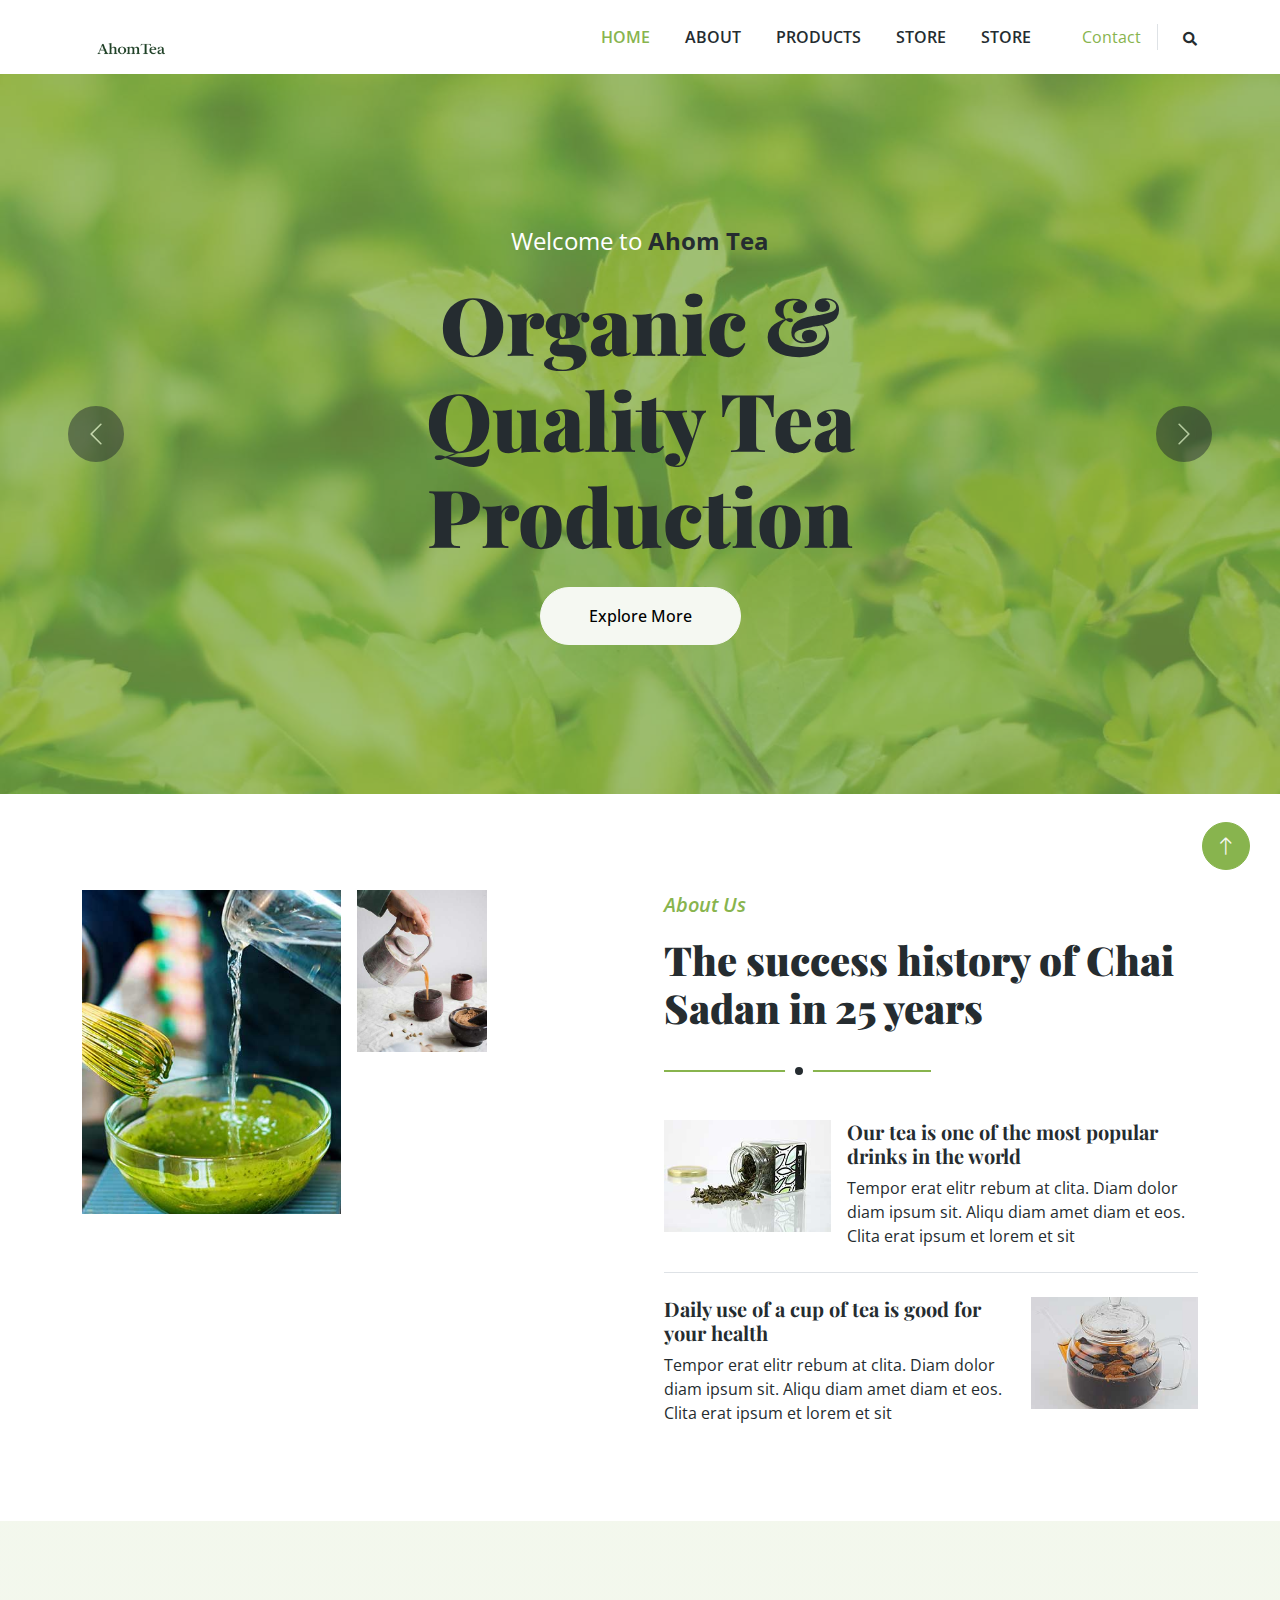
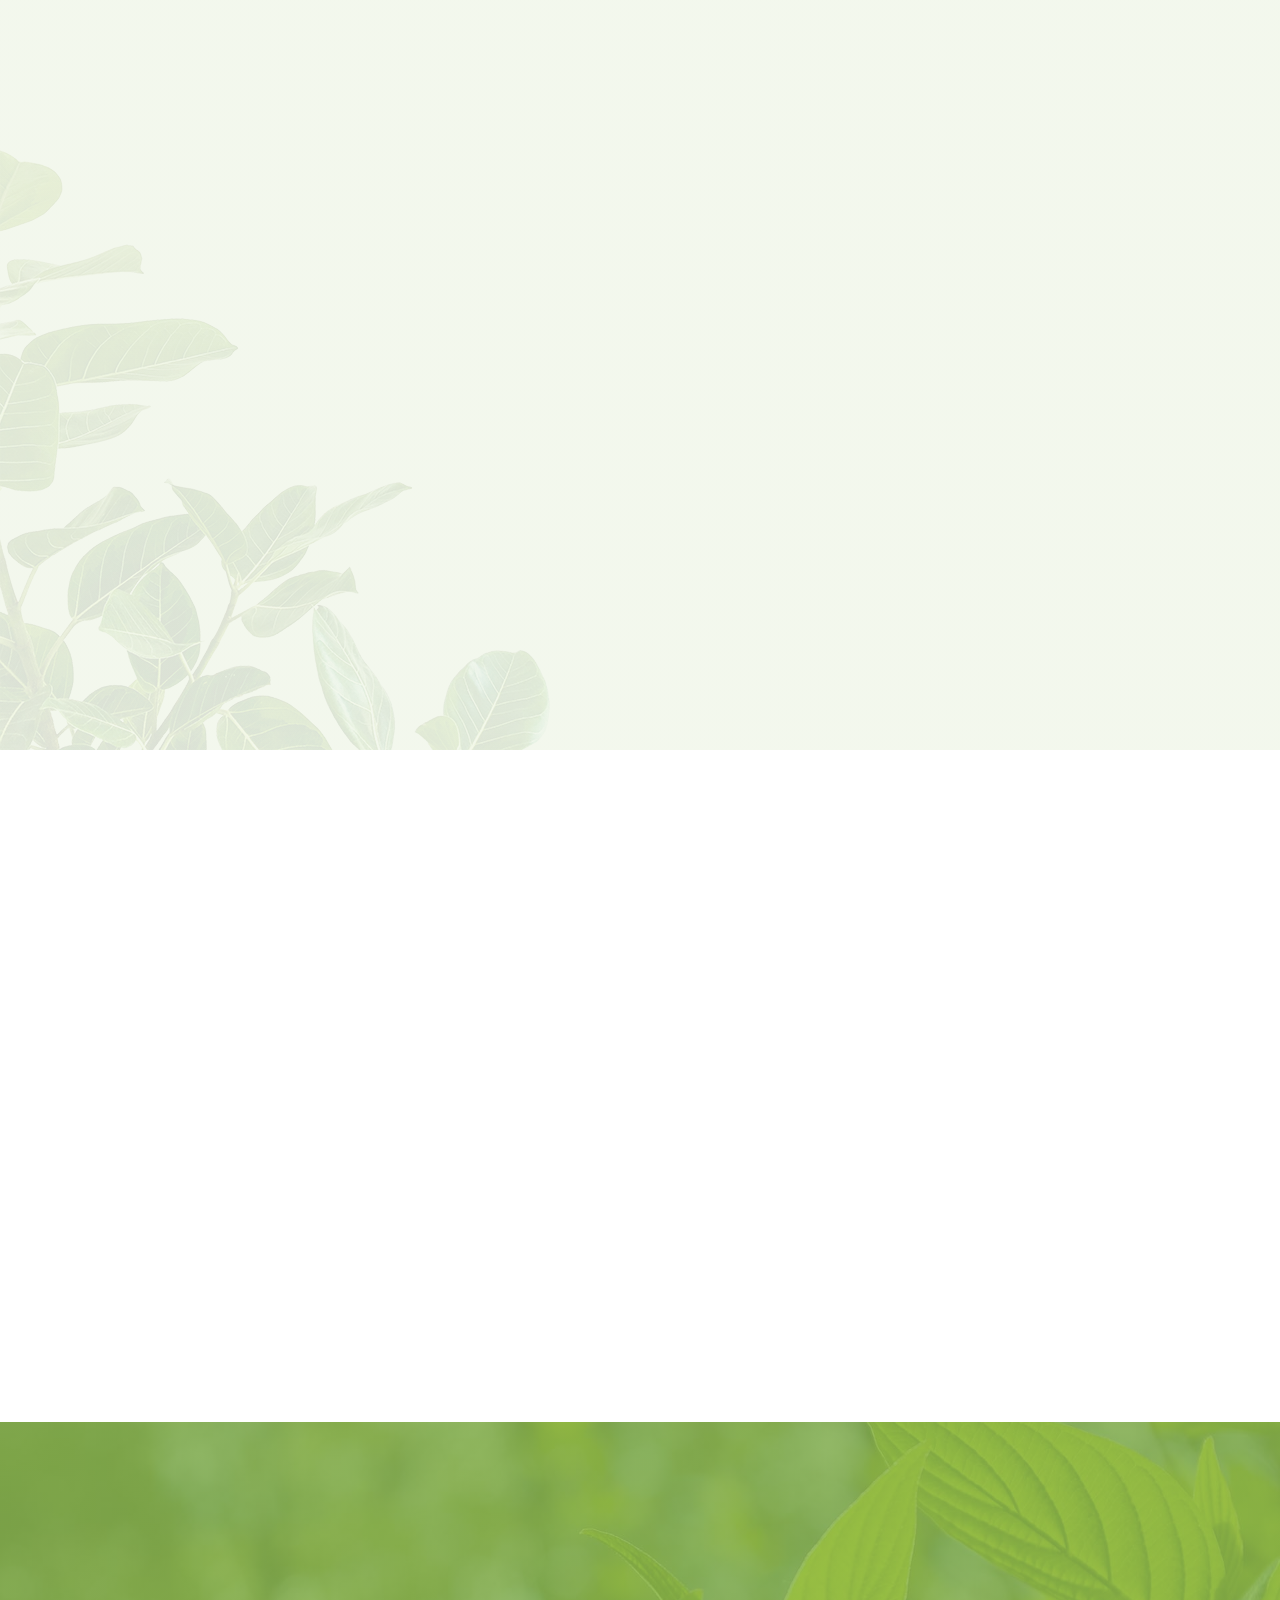
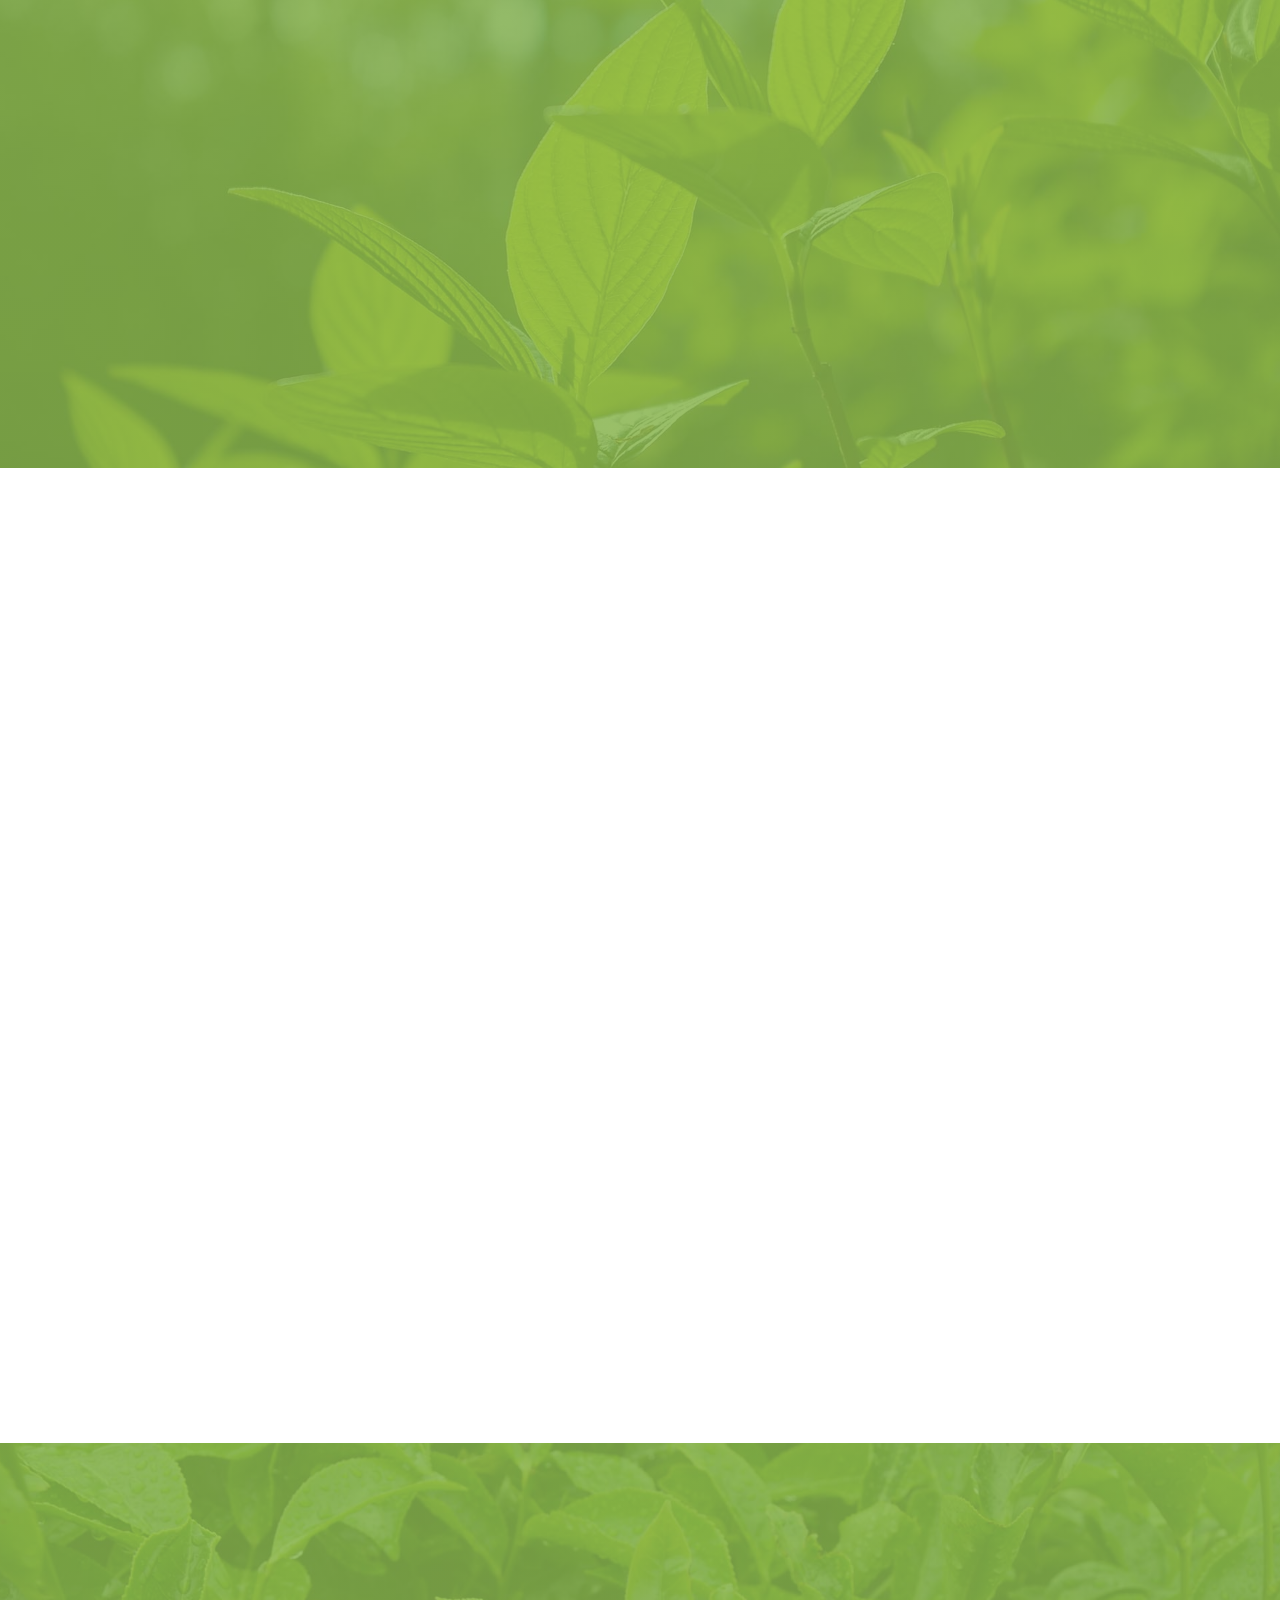
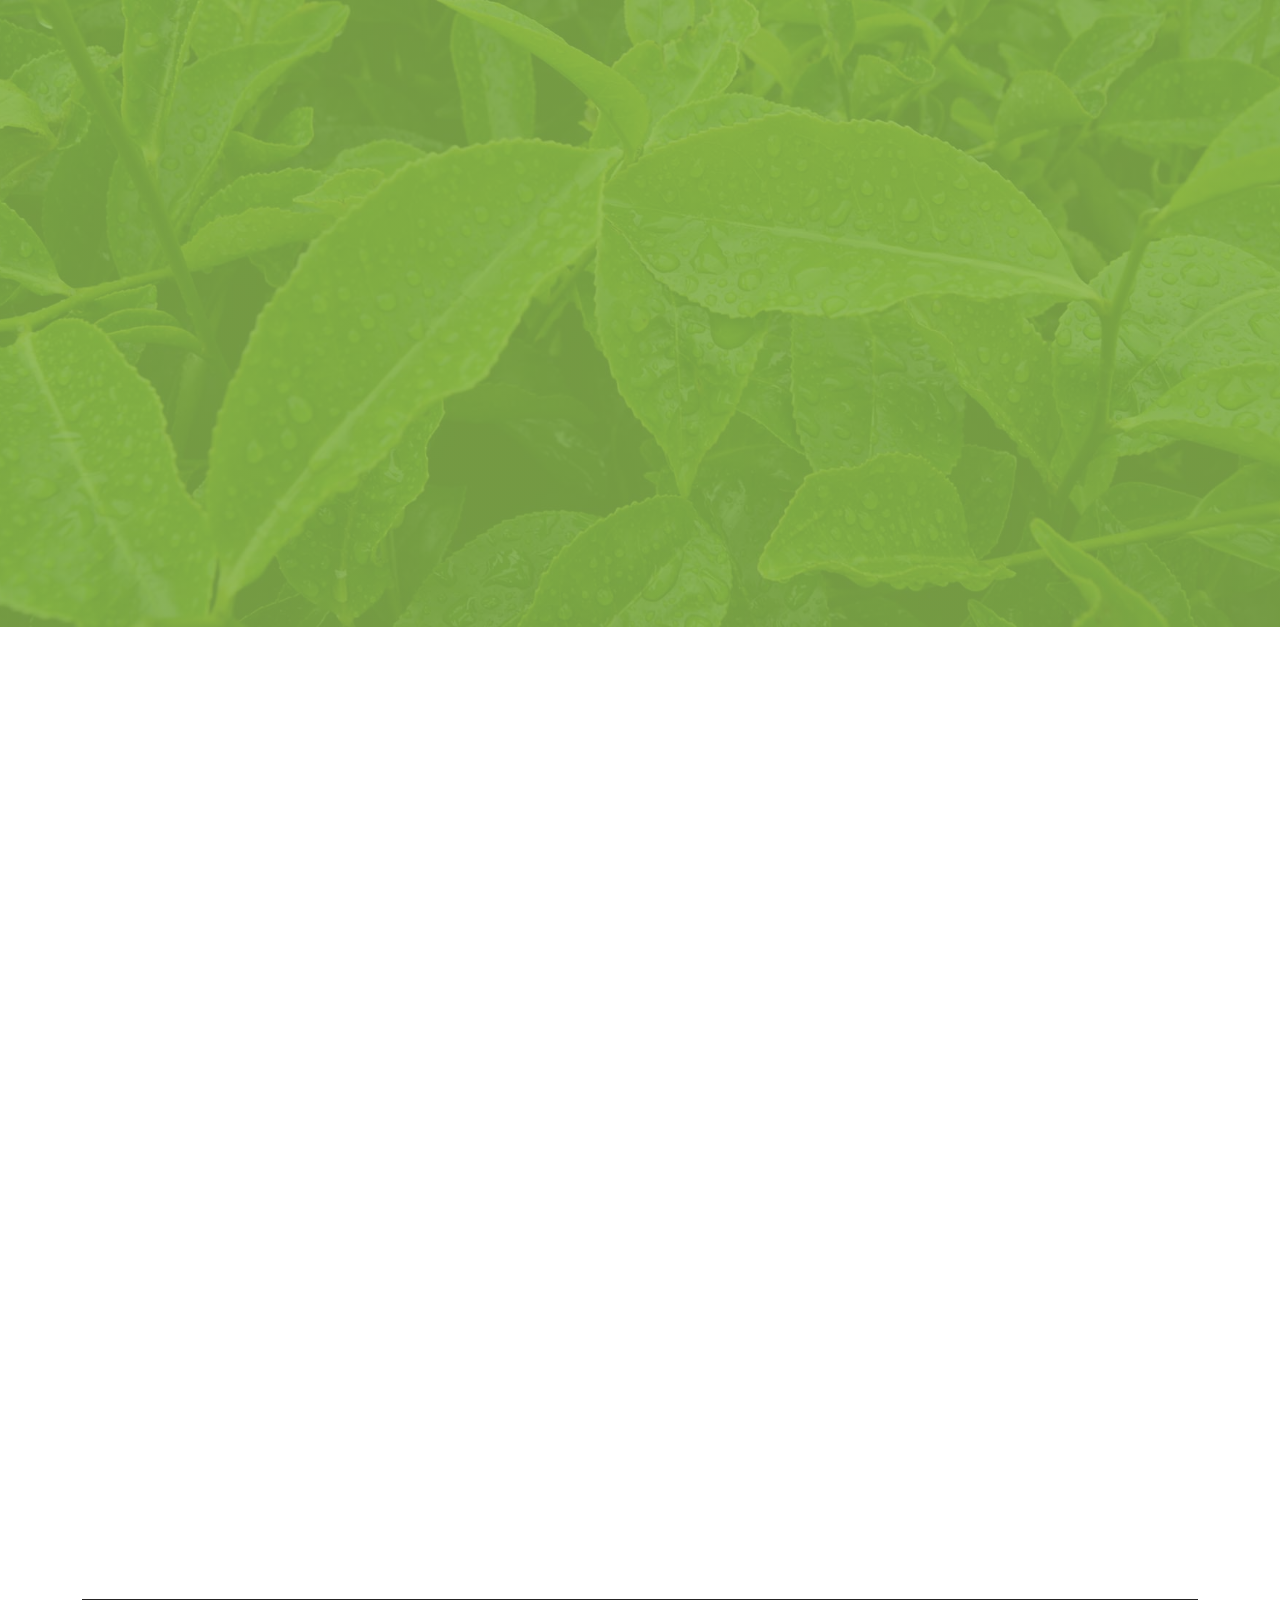
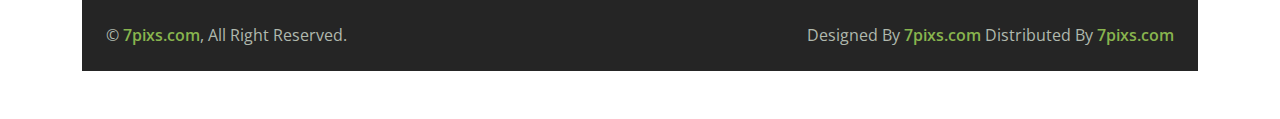
<file: index.html>
<!DOCTYPE html>
<html lang="en">

<head>
    <meta charset="utf-8">
    <title>Chai Sadan | Premium Indian Tea</title>
    <meta content="width=device-width, initial-scale=1.0" name="viewport">
    <meta
        content="chai, masala tea, Assam tea, Darjeeling tea, Indian tea, tulsi tea, cardamom tea, ginger tea, premium tea"
        name="keywords">
    <meta
        content="Chai Sadan - Premium Indian tea from Darjeeling and Assam. Authentic masala chai, tulsi tea, and traditional Indian tea varieties."
        name="description">

    <!-- Favicon -->
    <link href="img/favicon.ico" rel="icon">

    <!-- Google Web Fonts -->
    <link rel="preconnect" href="https://fonts.googleapis.com">
    <link rel="preconnect" href="https://fonts.gstatic.com" crossorigin>
    <link
        href="https://fonts.googleapis.com/css2?family=Open+Sans:wght@400;600&family=Playfair+Display:wght@700;900&display=swap"
        rel="stylesheet">

    <!-- Icon Font Stylesheet -->
    <link href="https://cdnjs.cloudflare.com/ajax/libs/font-awesome/5.10.0/css/all.min.css" rel="stylesheet">
    <link href="https://cdn.jsdelivr.net/npm/bootstrap-icons@1.4.1/font/bootstrap-icons.css" rel="stylesheet">

    <!-- Libraries Stylesheet -->
    <link href="lib/animate/animate.min.css" rel="stylesheet">
    <link href="lib/owlcarousel/assets/owl.carousel.min.css" rel="stylesheet">

    <!-- Customized Bootstrap Stylesheet -->
    <link href="css/bootstrap.min.css" rel="stylesheet">

    <!-- Template Stylesheet -->
    <link href="css/style.css" rel="stylesheet">
</head>

<body>
    <!-- Spinner Start -->
    <div id="spinner"
        class="show bg-white position-fixed translate-middle w-100 vh-100 top-50 start-50 d-flex align-items-center justify-content-center">
        <div class="spinner-border text-primary" role="status" style="width: 3rem; height: 3rem;"></div>
    </div>
    <!-- Spinner End -->


    <!-- Navbar Start -->
    <div class="container-fluid bg-white sticky-top">
        <div class="container">
            <nav class="navbar navbar-expand-lg bg-white navbar-light py-2 py-lg-0">
                <a href="index.html" class="navbar-brand">
                    <img class="img-fluid" src="img/Ahom Tea.png" alt="Chai Sadan"
                        style="max-height: 100px;">
                </a>
                <button type="button" class="navbar-toggler ms-auto me-0" data-bs-toggle="collapse"
                    data-bs-target="#navbarCollapse">
                    <span class="navbar-toggler-icon"></span>
                </button>
                <div class="collapse navbar-collapse" id="navbarCollapse">
                    <div class="navbar-nav ms-auto">
                        <a href="index.html" class="nav-item nav-link active">Home</a>
                        <a href="about.html" class="nav-item nav-link">About</a>
                        <a href="product.html" class="nav-item nav-link">Products</a>
                        <a href="store.html" class="nav-item nav-link">Store</a>
                       <a href="store.html" class="nav-item nav-link">Store</a>
                        </div>
                        <a href="contact.html" class="nav-item nav-link">Contact</a>
                    </div>
                    <div class="border-start ps-4 d-none d-lg-block">
                        <button type="button" class="btn btn-sm p-0"><i class="fa fa-search"></i></button>
                    </div>
                </div>
            </nav>
        </div>
    </div>
    <!-- Navbar End -->


    <!-- Carousel Start -->
    <div class="container-fluid px-0 mb-5">
        <div id="header-carousel" class="carousel slide carousel-fade" data-bs-ride="carousel">
            <div class="carousel-inner">
                <div class="carousel-item active">
                    <img class="w-100" src="img/carousel-1.jpg" alt="Image">
                    <div class="carousel-caption">
                        <div class="container">
                            <div class="row justify-content-center">
                                <div class="col-lg-7 text-center">
                                    <p class="fs-4 text-white animated zoomIn">Welcome to <strong class="text-dark">
                                            Ahom Tea</strong></p>
                                    <h1 class="display-1 text-dark mb-4 animated zoomIn">Organic & Quality Tea
                                        Production</h1>
                                    <a href="" class="btn btn-light rounded-pill py-3 px-5 animated zoomIn">Explore
                                        More</a>
                                </div>
                            </div>
                        </div>
                    </div>
                </div>
                <div class="carousel-item">
                    <img class="w-100" src="img/carousel-2.jpg" alt="Image">
                    <div class="carousel-caption">
                        <div class="container">
                            <div class="row justify-content-center">
                                <div class="col-lg-7 text-center">
                                    <p class="fs-4 text-white animated zoomIn">Welcome to <strong class="text-dark">TEA
                                            House</strong></p>
                                    <h1 class="display-1 text-dark mb-4 animated zoomIn">Organic & Quality Tea
                                        Production</h1>
                                    <a href="" class="btn btn-light rounded-pill py-3 px-5 animated zoomIn">Explore
                                        More</a>
                                </div>
                            </div>
                        </div>
                    </div>
                </div>
            </div>
            <button class="carousel-control-prev" type="button" data-bs-target="#header-carousel" data-bs-slide="prev">
                <span class="carousel-control-prev-icon" aria-hidden="true"></span>
                <span class="visually-hidden">Previous</span>
            </button>
            <button class="carousel-control-next" type="button" data-bs-target="#header-carousel" data-bs-slide="next">
                <span class="carousel-control-next-icon" aria-hidden="true"></span>
                <span class="visually-hidden">Next</span>
            </button>
        </div>
    </div>
    <!-- Carousel End -->


    <!-- About Start -->
    <div class="container-xxl py-5">
        <div class="container">
            <div class="row g-5">
                <div class="col-lg-6">
                    <div class="row g-3">
                        <div class="col-6 text-end">
                            <img class="img-fluid bg-white w-100 mb-3 wow fadeIn" data-wow-delay="0.1s"
                                src="img/about-1.jpg" alt="">
                            <img class="img-fluid bg-white w-50 wow fadeIn" data-wow-delay="0.2s" src="img/about-3.jpg"
                                alt="">
                        </div>
                        <div class="col-6">
                            <img class="img-fluid bg-white w-50 mb-3 wow fadeIn" data-wow-delay="0.3s"
                                src="img/about-4.jpg" alt="">
                            <img class="img-fluid bg-white w-100 wow fadeIn" data-wow-delay="0.4s" src="img/about-2.jpg"
                                alt="">
                        </div>
                    </div>
                </div>
                <div class="col-lg-6 wow fadeIn" data-wow-delay="0.5s">
                    <div class="section-title">
                        <p class="fs-5 fw-medium fst-italic text-primary">About Us</p>
                        <h1 class="display-6">The success history of Chai Sadan in 25 years</h1>
                    </div>
                    <div class="row g-3 mb-4">
                        <div class="col-sm-4">
                            <img class="img-fluid bg-white w-100" src="img/about-5.jpg" alt="">
                        </div>
                        <div class="col-sm-8">
                            <h5>Our tea is one of the most popular drinks in the world</h5>
                            <p class="mb-0">Tempor erat elitr rebum at clita. Diam dolor diam ipsum sit. Aliqu diam amet
                                diam et eos. Clita erat ipsum et lorem et sit</p>
                        </div>
                    </div>
                    <div class="border-top mb-4"></div>
                    <div class="row g-3">
                        <div class="col-sm-8">
                            <h5>Daily use of a cup of tea is good for your health</h5>
                            <p class="mb-0">Tempor erat elitr rebum at clita. Diam dolor diam ipsum sit. Aliqu diam amet
                                diam et eos. Clita erat ipsum et lorem et sit</p>
                        </div>
                        <div class="col-sm-4">
                            <img class="img-fluid bg-white w-100" src="img/about-6.jpg" alt="">
                        </div>
                    </div>
                </div>
            </div>
        </div>
    </div>
    <!-- About End -->


    <!-- Products Start -->
    <div class="container-fluid product py-5 my-5">
        <div class="container py-5">
            <div class="section-title text-center mx-auto wow fadeInUp" data-wow-delay="0.1s" style="max-width: 500px;">
                <p class="fs-5 fw-medium fst-italic text-primary">Our Products</p>
                <h1 class="display-6">Tea has a complex positive effect on the body</h1>
            </div>
            <div class="owl-carousel product-carousel wow fadeInUp" data-wow-delay="0.5s">
                <a href="" class="d-block product-item rounded">
                    <img src="img/product-1.jpg" alt="">
                    <div class="bg-white shadow-sm text-center p-4 position-relative mt-n5 mx-4">
                        <h4 class="text-primary">Masala Chai</h4>
                        <span class="text-body">Diam dolor diam ipsum sit diam amet diam et eos. Clita erat ipsum</span>
                    </div>
                </a>
                <a href="" class="d-block product-item rounded">
                    <img src="img/product-2.jpg" alt="">
                    <div class="bg-white shadow-sm text-center p-4 position-relative mt-n5 mx-4">
                        <h4 class="text-primary">Assam Tea</h4>
                        <span class="text-body">Diam dolor diam ipsum sit diam amet diam et eos. Clita erat ipsum</span>
                    </div>
                </a>
                <a href="" class="d-block product-item rounded">
                    <img src="img/product-3.jpg" alt="">
                    <div class="bg-white shadow-sm text-center p-4 position-relative mt-n5 mx-4">
                        <h4 class="text-primary">Cardamom Tea</h4>
                        <span class="text-body">Diam dolor diam ipsum sit diam amet diam et eos. Clita erat ipsum</span>
                    </div>
                </a>
                <a href="" class="d-block product-item rounded">
                    <img src="img/product-4.jpg" alt="">
                    <div class="bg-white shadow-sm text-center p-4 position-relative mt-n5 mx-4">
                        <h4 class="text-primary">Tulsi Tea</h4>
                        <span class="text-body">Diam dolor diam ipsum sit diam amet diam et eos. Clita erat ipsum</span>
                    </div>
                </a>
            </div>
        </div>
    </div>
    <!-- Products End -->


    <!-- Article Start -->
    <div class="container-xxl py-5">
        <div class="container">
            <div class="row g-5">
                <div class="col-lg-5 wow fadeIn" data-wow-delay="0.1s">
                    <img class="img-fluid" src="img/article.jpg" alt="">
                </div>
                <div class="col-lg-6 wow fadeIn" data-wow-delay="0.5s">
                    <div class="section-title">
                        <p class="fs-5 fw-medium fst-italic text-primary">Featured Acticle</p>
                        <h1 class="display-6">The history of tea leaf in the world</h1>
                    </div>
                    <p class="mb-4">Tempor erat elitr rebum at clita. Diam dolor diam ipsum sit. Aliqu diam amet diam et
                        eos. Clita erat ipsum et lorem et sit, sed stet lorem sit clita duo justo magna dolore erat amet
                    </p>
                    <p class="mb-4">Diam dolor diam ipsum sit. Aliqu diam amet diam et eos. Clita erat ipsum et lorem et
                        sit, sed stet lorem sit clita duo justo magna. Tempor erat elitr rebum at clita.</p>
                    <a href="" class="btn btn-primary rounded-pill py-3 px-5">Read More</a>
                </div>
            </div>
        </div>
    </div>
    <!-- Article End -->


    <!-- Video Start -->
    <div class="container-fluid video my-5">
        <div class="container">
            <div class="row g-0">
                <div class="col-lg-6 py-5 wow fadeIn" data-wow-delay="0.1s">
                    <div class="py-5">
                        <h1 class="display-6 mb-4">Tea is a drink of <span class="text-white">health</span> and <span
                                class="text-white">beauty</span></h1>
                        <h5 class="fw-normal lh-base fst-italic text-white mb-5">Tempor erat elitr rebum at clita. Diam
                            dolor diam ipsum sit. Aliqu diam amet diam et eos. Clita erat ipsum et lorem et sit</h5>
                        <div class="row g-4 mb-5">
                            <div class="col-sm-6">
                                <div class="d-flex align-items-center">
                                    <div class="flex-shrink-0 btn-lg-square bg-white text-primary rounded-circle me-3">
                                        <i class="fa fa-check"></i>
                                    </div>
                                    <span class="text-dark">Great tea assortment</span>
                                </div>
                            </div>
                            <div class="col-sm-6">
                                <div class="d-flex align-items-center">
                                    <div class="flex-shrink-0 btn-lg-square bg-white text-primary rounded-circle me-3">
                                        <i class="fa fa-check"></i>
                                    </div>
                                    <span class="text-dark">Spices & additives</span>
                                </div>
                            </div>
                            <div class="col-sm-6">
                                <div class="d-flex align-items-center">
                                    <div class="flex-shrink-0 btn-lg-square bg-white text-primary rounded-circle me-3">
                                        <i class="fa fa-check"></i>
                                    </div>
                                    <span class="text-dark">Unique accessories</span>
                                </div>
                            </div>
                            <div class="col-sm-6">
                                <div class="d-flex align-items-center">
                                    <div class="flex-shrink-0 btn-lg-square bg-white text-primary rounded-circle me-3">
                                        <i class="fa fa-check"></i>
                                    </div>
                                    <span class="text-dark">Good for health & beauty</span>
                                </div>
                            </div>
                        </div>
                        <a class="btn btn-light rounded-pill py-3 px-5" href="">Explore More</a>
                    </div>
                </div>
                <div class="col-lg-6 wow fadeIn" data-wow-delay="0.5s">
                    <div class="h-100 d-flex align-items-center justify-content-center" style="min-height: 300px;">
                        <button type="button" class="btn-play" data-bs-toggle="modal"
                            data-src="https://www.youtube.com/embed/DWRcNpR6Kdc" data-bs-target="#videoModal">
                            <span></span>
                        </button>
                    </div>
                </div>
            </div>
        </div>
    </div>
    <!-- Video End -->


    <!-- Video Modal Start -->
    <div class="modal modal-video fade" id="videoModal" tabindex="-1" aria-labelledby="exampleModalLabel"
        aria-hidden="true">
        <div class="modal-dialog">
            <div class="modal-content rounded-0">
                <div class="modal-header">
                    <h3 class="modal-title" id="exampleModalLabel">Youtube Video</h3>
                    <button type="button" class="btn-close" data-bs-dismiss="modal" aria-label="Close"></button>
                </div>
                <div class="modal-body">
                    <!-- 16:9 aspect ratio -->
                    <div class="ratio ratio-16x9">
                        <iframe class="embed-responsive-item" src="" id="video" allowfullscreen
                            allowscriptaccess="always" allow="autoplay"></iframe>
                    </div>
                </div>
            </div>
        </div>
    </div>
    <!-- Video Modal End -->


    <!-- Store Start -->
    <div class="container-xxl py-5">
        <div class="container">
            <div class="section-title text-center mx-auto wow fadeInUp" data-wow-delay="0.1s" style="max-width: 500px;">
                <p class="fs-5 fw-medium fst-italic text-primary">Online Store</p>
                <h1 class="display-6">Want to stay healthy? Choose tea taste</h1>
            </div>
            <div class="row g-4">
                <div class="col-lg-4 col-md-6 wow fadeInUp" data-wow-delay="0.1s">
                    <div class="store-item position-relative text-center">
                        <img class="img-fluid" src="img/store-product-1.jpg" alt="">
                        <div class="p-4">
                            <div class="text-center mb-3">
                                <small class="fa fa-star text-primary"></small>
                                <small class="fa fa-star text-primary"></small>
                                <small class="fa fa-star text-primary"></small>
                                <small class="fa fa-star text-primary"></small>
                                <small class="fa fa-star text-primary"></small>
                            </div>
                            <h4 class="mb-3">Ginger Tea</h4>
                            <p>Aliqu diam amet diam et eos. Clita erat ipsum lorem erat ipsum lorem sit sed</p>
                            <h4 class="text-primary">₹150</h4>
                        </div>
                        <div class="store-overlay">
                            <a href="" class="btn btn-primary rounded-pill py-2 px-4 m-2">More Detail <i
                                    class="fa fa-arrow-right ms-2"></i></a>
                            <a href="" class="btn btn-dark rounded-pill py-2 px-4 m-2">Add to Cart <i
                                    class="fa fa-cart-plus ms-2"></i></a>
                        </div>
                    </div>
                </div>
                <div class="col-lg-4 col-md-6 wow fadeInUp" data-wow-delay="0.3s">
                    <div class="store-item position-relative text-center">
                        <img class="img-fluid" src="img/store-product-2.jpg" alt="">
                        <div class="p-4">
                            <div class="text-center mb-3">
                                <small class="fa fa-star text-primary"></small>
                                <small class="fa fa-star text-primary"></small>
                                <small class="fa fa-star text-primary"></small>
                                <small class="fa fa-star text-primary"></small>
                                <small class="fa fa-star text-primary"></small>
                            </div>
                            <h4 class="mb-3">Kashmiri Kahwa</h4>
                            <p>Aliqu diam amet diam et eos. Clita erat ipsum lorem erat ipsum lorem sit sed</p>
                            <h4 class="text-primary">₹150</h4>
                        </div>
                        <div class="store-overlay">
                            <a href="" class="btn btn-primary rounded-pill py-2 px-4 m-2">More Detail <i
                                    class="fa fa-arrow-right ms-2"></i></a>
                            <a href="" class="btn btn-dark rounded-pill py-2 px-4 m-2">Add to Cart <i
                                    class="fa fa-cart-plus ms-2"></i></a>
                        </div>
                    </div>
                </div>
                <div class="col-lg-4 col-md-6 wow fadeInUp" data-wow-delay="0.5s">
                    <div class="store-item position-relative text-center">
                        <img class="img-fluid" src="img/store-product-3.jpg" alt="">
                        <div class="p-4">
                            <div class="text-center mb-3">
                                <small class="fa fa-star text-primary"></small>
                                <small class="fa fa-star text-primary"></small>
                                <small class="fa fa-star text-primary"></small>
                                <small class="fa fa-star text-primary"></small>
                                <small class="fa fa-star text-primary"></small>
                            </div>
                            <h4 class="mb-3">Lemon Tea</h4>
                            <p>Aliqu diam amet diam et eos. Clita erat ipsum lorem erat ipsum lorem sit sed</p>
                            <h4 class="text-primary">₹150</h4>
                        </div>
                        <div class="store-overlay">
                            <a href="" class="btn btn-primary rounded-pill py-2 px-4 m-2">More Detail <i
                                    class="fa fa-arrow-right ms-2"></i></a>
                            <a href="" class="btn btn-dark rounded-pill py-2 px-4 m-2">Add to Cart <i
                                    class="fa fa-cart-plus ms-2"></i></a>
                        </div>
                    </div>
                </div>
                <div class="col-12 text-center wow fadeInUp" data-wow-delay="0.1s">
                    <a href="" class="btn btn-primary rounded-pill py-3 px-5">View More Products</a>
                </div>
            </div>
        </div>
    </div>
    <!-- Store End -->


    <!-- Testimonial Start -->
    <div class="container-fluid testimonial py-5 my-5">
        <div class="container py-5">
            <div class="section-title text-center mx-auto wow fadeInUp" data-wow-delay="0.1s" style="max-width: 500px;">
                <p class="fs-5 fw-medium fst-italic text-white">Testimonial</p>
                <h1 class="display-6">What our customers say about Chai Sadan</h1>
            </div>
            <div class="owl-carousel testimonial-carousel wow fadeInUp" data-wow-delay="0.5s">
                <div class="testimonial-item p-4 p-lg-5">
                    <p class="mb-4">The masala chai from Chai Sadan reminds me of my grandmother's recipe. The perfect blend of spices and
                        authentic taste makes it my daily morning ritual!</p>
                    <div class="d-flex align-items-center justify-content-center">
                        <img class="img-fluid flex-shrink-0" src="img/testimonial-1.jpg" alt="">
                        <div class="text-start ms-3">
                            <h5>Priya Sharma</h5>
                            <span class="text-primary">Homemaker, Delhi</span>
                        </div>
                    </div>
                </div>
                <div class="testimonial-item p-4 p-lg-5">
                    <p class="mb-4">I've tried many brands, but Chai Sadan's Assam tea is unmatched. Rich flavor, perfect aroma,
                        and great value for money. Highly recommended!</p>
                    <div class="d-flex align-items-center justify-content-center">
                        <img class="img-fluid flex-shrink-0" src="img/testimonial-2.jpg" alt="">
                        <div class="text-start ms-3">
                            <h5>Rajesh Kumar</h5>
                            <span class="text-primary">Business Owner, Mumbai</span>
                        </div>
                    </div>
                </div>
                <div class="testimonial-item p-4 p-lg-5">
                    <p class="mb-4">The Kashmiri Kahwa is absolutely divine! Perfect for cold evenings. Chai Sadan has become
                        our family's trusted tea supplier.</p>
                    <div class="d-flex align-items-center justify-content-center">
                        <img class="img-fluid flex-shrink-0" src="img/testimonial-3.jpg" alt="">
                        <div class="text-start ms-3">
                            <h5>Anjali Mehta</h5>
                            <span class="text-primary">Teacher, Bangalore</span>
                        </div>
                    </div>
                </div>
            </div>
        </div>
    </div>
    <!-- Testimonial End -->


    <!-- Contact Start -->
    <div class="container-xxl contact py-5">
        <div class="container">
            <div class="section-title text-center mx-auto wow fadeInUp" data-wow-delay="0.1s" style="max-width: 500px;">
                <p class="fs-5 fw-medium fst-italic text-primary">Contact Us</p>
                <h1 class="display-6">Contact us right now</h1>
            </div>
            <div class="row justify-content-center wow fadeInUp" data-wow-delay="0.1s">
                <div class="col-lg-8">
                    <p class="text-center mb-5">Diam dolor diam ipsum sit. Aliqu diam amet diam et eos. Clita erat ipsum
                        et lorem et sit, sed stet lorem sit clita duo justo Diam dolor diam ipsum sit. Aliqu diam amet
                        diam et eos. Clita erat ipsum et lorem et sit, sed stet lorem sit clita duo justo</p>
                    <div class="row g-5">
                        <div class="col-md-4 text-center wow fadeInUp" data-wow-delay="0.3s">
                            <div class="btn-square mx-auto mb-3">
                                <i class="fa fa-envelope fa-2x text-white"></i>
                            </div>
                            
                        </div>
                        <div class="col-md-4 text-center wow fadeInUp" data-wow-delay="0.4s">
                            
                        <div class="col-md-4 text-center wow fadeInUp" data-wow-delay="0.5s">
                            
                    </div>
                </div>
            </div>
        </div>
    </div>
    <!-- Contact Start -->


    <!-- Footer Start -->
    <div class="container-fluid bg-dark footer mt-5 py-5 wow fadeIn" data-wow-delay="0.1s">
        <div class="container py-5">
            <div class="row g-5">
                <div class="col-lg-3 col-md-6">
                    <h4 class="text-primary mb-4">Our Office</h4>
                    <p class="mb-2"><i class="fa fa-map-marker-alt text-primary me-3"></i>67, Lutuma Battalion Gate, Lakhra Road, Binova Nagar, Guwahati, Kamrup (M), Assam, 781028</p>
                    
                    <p class="mb-2"><i class="fa fa-envelope text-primary me-3"></i>proprietor@ahomtea.in</p>
                    <div class="d-flex pt-3">
                       
                    </div>
                </div>
               
                <div class="col-lg-3 col-md-6">
                    <h4 class="text-primary mb-4">Business Hours</h4>
                    <p class="mb-1">Monday - Friday</p>
                    <h6 class="text-light">09:00 am - 07:00 pm</h6>
                    <p class="mb-1">Saturday</p>
                    <h6 class="text-light">09:00 am - 12:00 pm</h6>
                    <p class="mb-1">Sunday</p>
                    <h6 class="text-light">Closed</h6>
                </div>
                <div class="col-lg-3 col-md-6">
                    <h4 class="text-primary mb-4">Newsletter</h4>
                    <p>Dolor amet sit justo amet elitr clita ipsum elitr est.</p>
                    <div class="position-relative w-100">
                        <input class="form-control bg-transparent w-100 py-3 ps-4 pe-5" type="text"
                            placeholder="Your email">
                        <button type="button"
                            class="btn btn-primary py-2 position-absolute top-0 end-0 mt-2 me-2">SignUp</button>
                    </div>
                </div>
            </div>
        </div>
    </div>
    <!-- Footer End -->


    <!-- Copyright Start -->
    <div class="container-fluid copyright py-4">
        <div class="container">
            <div class="row">
                <div class="col-md-6 text-center text-md-start mb-3 mb-md-0">
                    &copy; <a class="fw-medium" href="#">7pixs.com</a>, All Right Reserved.
                </div>
                <div class="col-md-6 text-center text-md-end">
                    <!--/*** This template is free as long as you keep the footer author’s credit link/attribution link/backlink. If you'd like to use the template without the footer author’s credit link/attribution link/backlink, you can purchase the Credit Removal License from "https://htmlcodex.com/credit-removal". Thank you for your support. ***/-->
                    Designed By <a class="fw-medium" href="https://7pixs.com/">7pixs.com</a> Distributed By <a
                        class="fw-medium" href="https://7pixs.com/">7pixs.com</a>
                </div>
            </div>
        </div>
    </div>
    <!-- Copyright End -->


    <!-- Back to Top -->
    <a href="#" class="btn btn-lg btn-primary btn-lg-square rounded-circle back-to-top"><i
            class="bi bi-arrow-up"></i></a>


    <!-- JavaScript Libraries -->
    <script src="https://ajax.googleapis.com/ajax/libs/jquery/3.6.1/jquery.min.js"></script>
    <script src="https://cdn.jsdelivr.net/npm/bootstrap@5.0.0/dist/js/bootstrap.bundle.min.js"></script>
    <script src="lib/wow/wow.min.js"></script>
    <script src="lib/easing/easing.min.js"></script>
    <script src="lib/waypoints/waypoints.min.js"></script>
    <script src="lib/owlcarousel/owl.carousel.min.js"></script>

    <!-- Template Javascript -->
    <script src="js/main.js"></script>
</body>

</html>
</file>
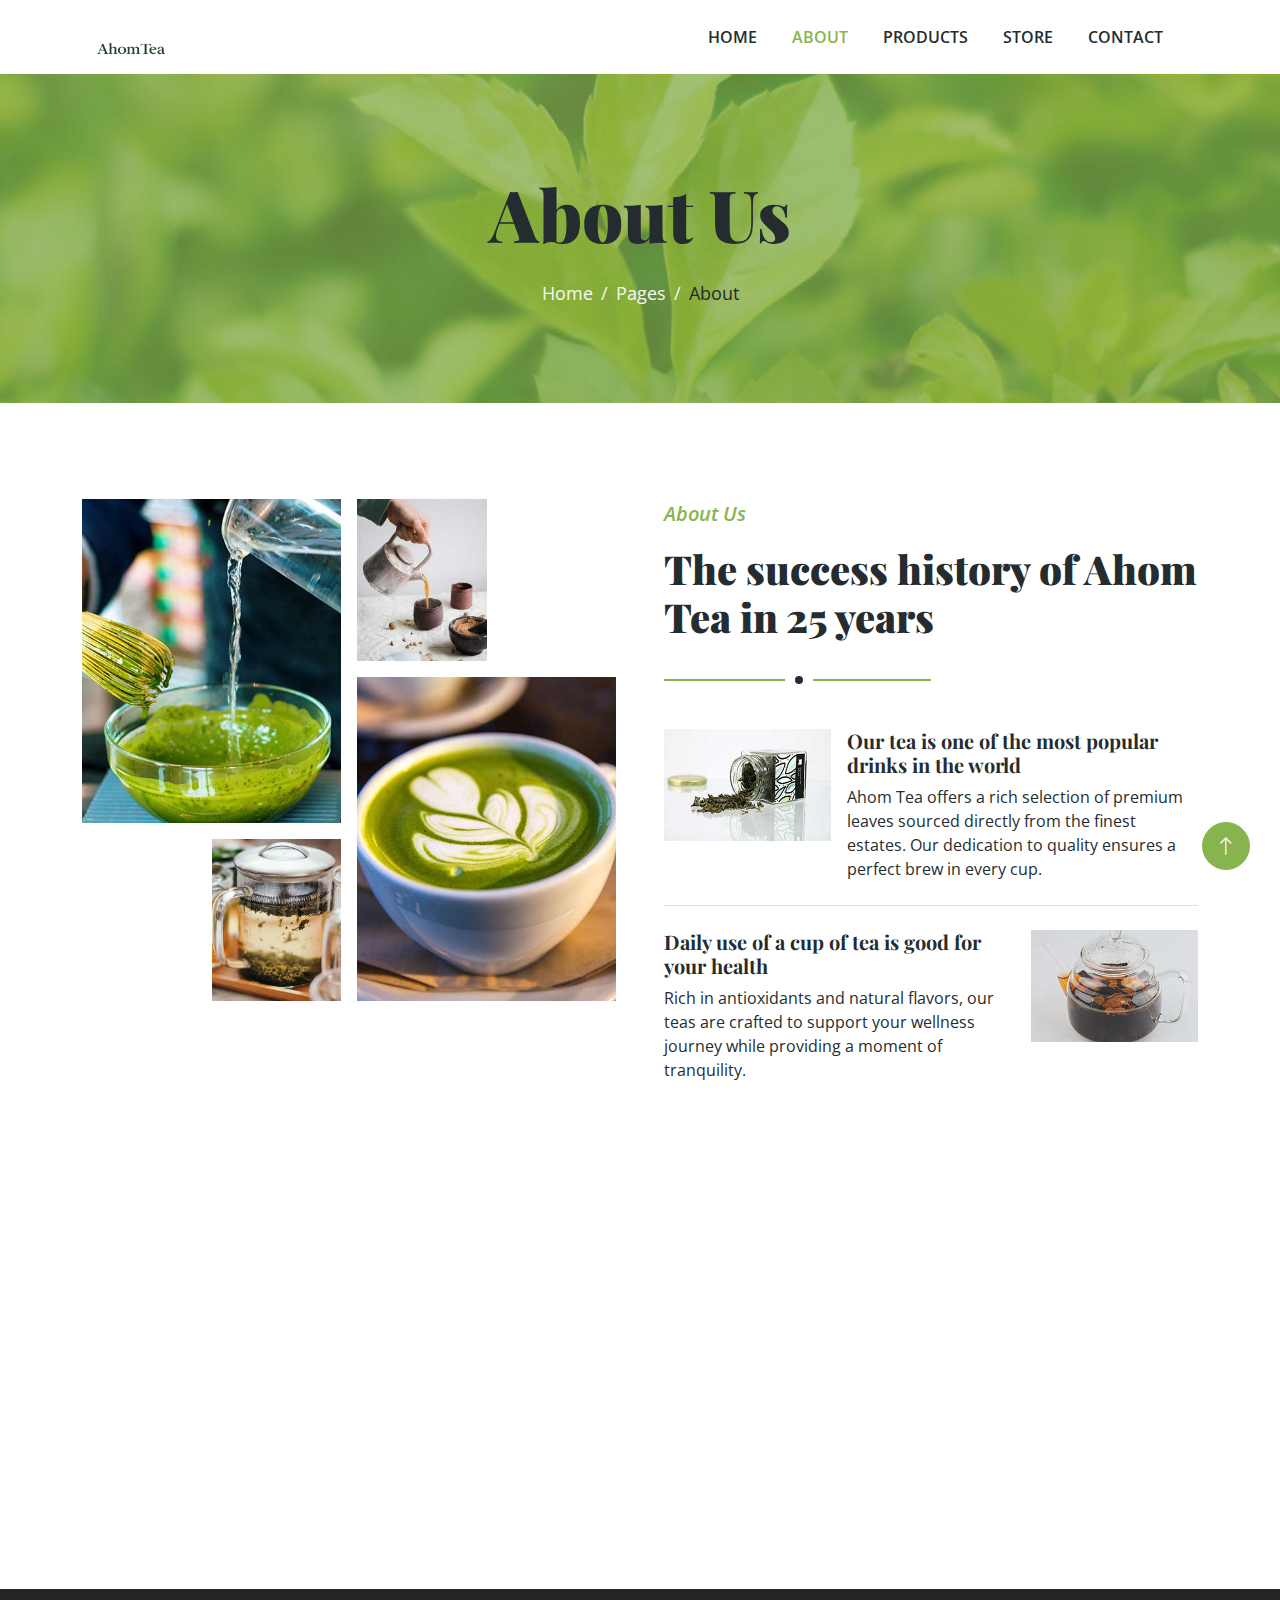
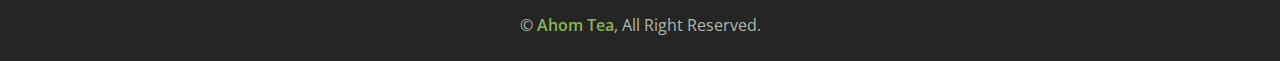
<file: about.html>
<!DOCTYPE html>
<html lang="en">

<head>
    <meta charset="utf-8">
    <title>Ahom Tea - About Us</title>
    <meta content="width=device-width, initial-scale=1.0" name="viewport">
    <meta content="" name="keywords">
    <meta content="" name="description">

    <!-- Favicon -->
    <link href="img/favicon.ico" rel="icon">

    <!-- Google Web Fonts -->
    <link rel="preconnect" href="https://fonts.googleapis.com">
    <link rel="preconnect" href="https://fonts.gstatic.com" crossorigin>
    <link
        href="https://fonts.googleapis.com/css2?family=Open+Sans:wght@400;600&family=Playfair+Display:wght@700;900&display=swap"
        rel="stylesheet">

    <!-- Icon Font Stylesheet -->
    <link href="https://cdnjs.cloudflare.com/ajax/libs/font-awesome/5.10.0/css/all.min.css" rel="stylesheet">
    <link href="https://cdn.jsdelivr.net/npm/bootstrap-icons@1.4.1/font/bootstrap-icons.css" rel="stylesheet">

    <!-- Libraries Stylesheet -->
    <link href="lib/animate/animate.min.css" rel="stylesheet">
    <link href="lib/owlcarousel/assets/owl.carousel.min.css" rel="stylesheet">

    <!-- Customized Bootstrap Stylesheet -->
    <link href="css/bootstrap.min.css" rel="stylesheet">

    <!-- Template Stylesheet -->
    <link href="css/style.css" rel="stylesheet">
</head>

<body>
    <!-- Spinner Start -->
    <div id="spinner"
        class="show bg-white position-fixed translate-middle w-100 vh-100 top-50 start-50 d-flex align-items-center justify-content-center">
        <div class="spinner-border text-primary" role="status" style="width: 3rem; height: 3rem;"></div>
    </div>
    <!-- Spinner End -->


    
    <!-- Navbar Start -->
    <div class="container-fluid bg-white sticky-top">
        <div class="container">
            <nav class="navbar navbar-expand-lg bg-white navbar-light py-2 py-lg-0">
                <a href="index.html" class="navbar-brand">
                    <img class="img-fluid" src="img/Ahom Tea.png" alt="Ahom Tea" style="max-height: 100px;">
                </a>
                <button type="button" class="navbar-toggler ms-auto me-0" data-bs-toggle="collapse"
                    data-bs-target="#navbarCollapse">
                    <span class="navbar-toggler-icon"></span>
                </button>
                <div class="collapse navbar-collapse" id="navbarCollapse">
                    <div class="navbar-nav ms-auto">
                        <a href="index.html" class="nav-item nav-link">Home</a>
                        <a href="about.html" class="nav-item nav-link active">About</a>
                        <a href="product.html" class="nav-item nav-link">Products</a>
                        <a href="store.html" class="nav-item nav-link">Store</a>
                        <a href="contact.html" class="nav-item nav-link">Contact</a>
                    </div>
                </div>
            </nav>
        </div>
    </div>
    <!-- Navbar End -->


    <!-- Page Header Start -->
    <div class="container-fluid page-header py-5 mb-5 wow fadeIn" data-wow-delay="0.1s">
        <div class="container text-center py-5">
            <h1 class="display-2 text-dark mb-4 animated slideInDown">About Us</h1>
            <nav aria-label="breadcrumb animated slideInDown">
                <ol class="breadcrumb justify-content-center mb-0">
                    <li class="breadcrumb-item"><a href="#">Home</a></li>
                    <li class="breadcrumb-item"><a href="#">Pages</a></li>
                    <li class="breadcrumb-item text-dark" aria-current="page">About</li>
                </ol>
            </nav>
        </div>
    </div>
    <!-- Page Header End -->


    <!-- About Start -->
    <div class="container-xxl py-5">
        <div class="container">
            <div class="row g-5">
                <div class="col-lg-6">
                    <div class="row g-3">
                        <div class="col-6 text-end">
                            <img class="img-fluid bg-white w-100 mb-3 wow fadeIn" data-wow-delay="0.1s"
                                src="img/about-1.jpg" alt="">
                            <img class="img-fluid bg-white w-50 wow fadeIn" data-wow-delay="0.2s" src="img/about-3.jpg"
                                alt="">
                        </div>
                        <div class="col-6">
                            <img class="img-fluid bg-white w-50 mb-3 wow fadeIn" data-wow-delay="0.3s"
                                src="img/about-4.jpg" alt="">
                            <img class="img-fluid bg-white w-100 wow fadeIn" data-wow-delay="0.4s" src="img/about-2.jpg"
                                alt="">
                        </div>
                    </div>
                </div>
                <div class="col-lg-6 wow fadeIn" data-wow-delay="0.5s">
                    <div class="section-title">
                        <p class="fs-5 fw-medium fst-italic text-primary">About Us</p>
                        <h1 class="display-6">The success history of Ahom Tea in 25 years</h1>
                    </div>
                    <div class="row g-3 mb-4">
                        <div class="col-sm-4">
                            <img class="img-fluid bg-white w-100" src="img/about-5.jpg" alt="">
                        </div>
                        <div class="col-sm-8">
                            <h5>Our tea is one of the most popular drinks in the world</h5>
                            <p class="mb-0">Ahom Tea offers a rich selection of premium leaves sourced directly from the
                                finest estates. Our dedication to quality ensures a perfect brew in every cup.</p>
                        </div>
                    </div>
                    <div class="border-top mb-4"></div>
                    <div class="row g-3">
                        <div class="col-sm-8">
                            <h5>Daily use of a cup of tea is good for your health</h5>
                            <p class="mb-0">Rich in antioxidants and natural flavors, our teas are crafted to support
                                your wellness journey while providing a moment of tranquility.</p>
                        </div>
                        <div class="col-sm-4">
                            <img class="img-fluid bg-white w-100" src="img/about-6.jpg" alt="">
                        </div>
                    </div>
                </div>
            </div>
        </div>
    </div>
    <!-- About End -->


    
    <!-- Footer Start -->
    <div class="container-fluid bg-dark footer mt-5 py-5 wow fadeIn" data-wow-delay="0.1s">
        <div class="container py-5">
            <div class="row g-5">
                <div class="col-lg-3 col-md-6">
                    <h4 class="text-primary mb-4">Our Office</h4>
                    <p class="mb-2"><i class="fa fa-map-marker-alt text-primary me-3"></i>67, Lutuma Battalion Gate, Lakhra Road, Binova Nagar, Guwahati, Kamrup (M), Assam, 781028</p>
                    <p class="mb-2"><i class="fa fa-envelope text-primary me-3"></i>proprietor@ahomtea.in</p>
                </div>
                <div class="col-lg-3 col-md-6">
                    <h4 class="text-primary mb-4">Quick Links</h4>
                    <a class="btn btn-link" href="about.html">About Us</a>
                    <a class="btn btn-link" href="contact.html">Contact Us</a>
                    <a class="btn btn-link" href="product.html">Our Products</a>
                    <a class="btn btn-link" href="store.html">Online Store</a>
                    <a class="btn btn-link" href="shipping.html">Shipping & Delivery</a>
                </div>
                <div class="col-lg-3 col-md-6">
                    <h4 class="text-primary mb-4">Business Hours</h4>
                    <p class="mb-1">Monday - Friday</p>
                    <h6 class="text-light">09:00 am - 07:00 pm</h6>
                    <p class="mb-1">Saturday</p>
                    <h6 class="text-light">09:00 am - 12:00 pm</h6>
                    <p class="mb-1">Sunday</p>
                    <h6 class="text-light">Closed</h6>
                </div>
                <div class="col-lg-3 col-md-6">
                    <h4 class="text-primary mb-4">Newsletter</h4>
                    <p>Subscribe to our newsletter for the latest tea news and exclusive offers.</p>
                    <div class="position-relative w-100">
                        <input class="form-control bg-transparent w-100 py-3 ps-4 pe-5" type="text" placeholder="Your email">
                        <button type="button" class="btn btn-primary py-2 position-absolute top-0 end-0 mt-2 me-2">SignUp</button>
                    </div>
                </div>
            </div>
        </div>
    </div>
    <!-- Footer End -->


    
    <!-- Copyright Start -->
    <div class="container-fluid copyright py-4">
        <div class="container">
            <div class="row">
                <div class="col-12 text-center">
                    &copy; <a class="fw-medium" href="#">Ahom Tea</a>, All Right Reserved.
                </div>
            </div>
        </div>
    </div>
    <!-- Copyright End -->


    <!-- Back to Top -->
    <a href="#" class="btn btn-lg btn-primary btn-lg-square rounded-circle back-to-top"><i
            class="bi bi-arrow-up"></i></a>


    <!-- JavaScript Libraries -->
    <script src="https://ajax.googleapis.com/ajax/libs/jquery/3.6.1/jquery.min.js"></script>
    <script src="https://cdn.jsdelivr.net/npm/bootstrap@5.0.0/dist/js/bootstrap.bundle.min.js"></script>
    <script src="lib/wow/wow.min.js"></script>
    <script src="lib/easing/easing.min.js"></script>
    <script src="lib/waypoints/waypoints.min.js"></script>
    <script src="lib/owlcarousel/owl.carousel.min.js"></script>

    <!-- Template Javascript -->
    <script src="js/main.js"></script>
</body>

</html>
</file>
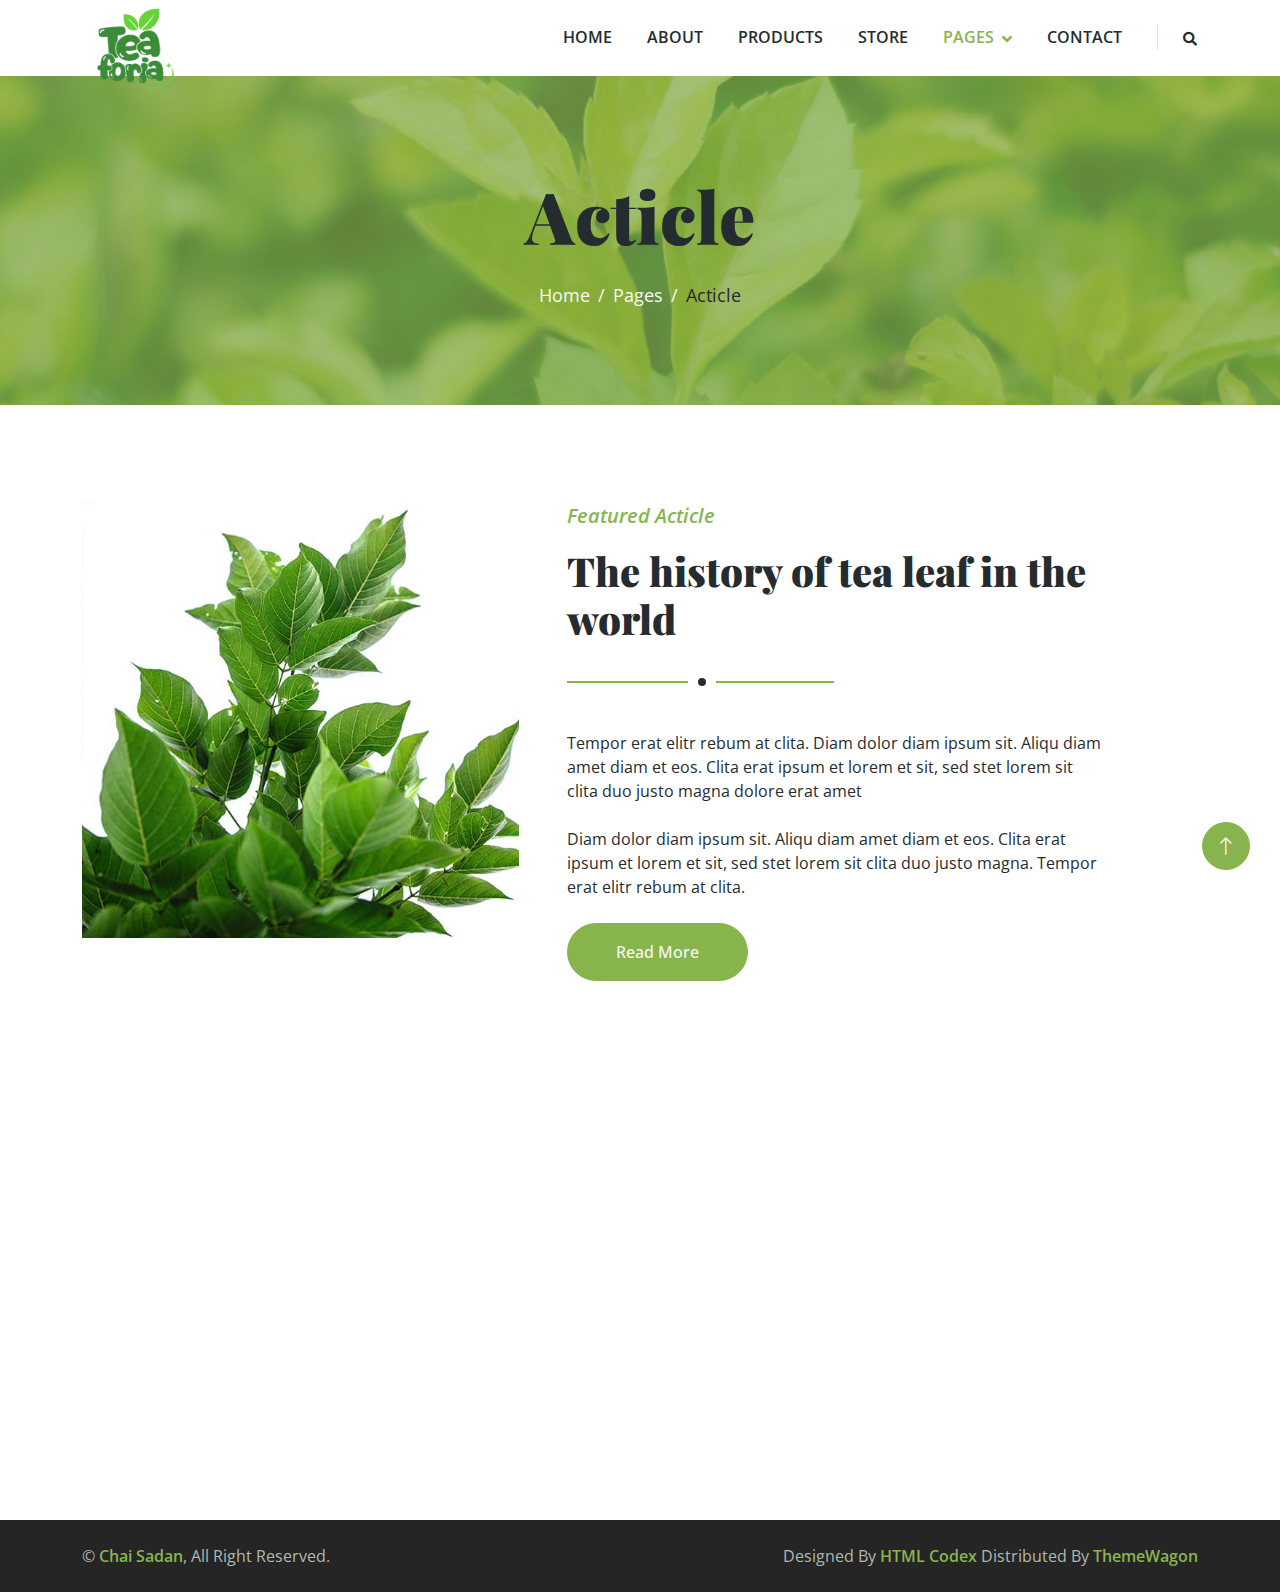
<file: blog.html>
<!DOCTYPE html>
<html lang="en">

<head>
    <meta charset="utf-8">
    <title>Chai Sadan - Tea Shop Website Template</title>
    <meta content="width=device-width, initial-scale=1.0" name="viewport">
    <meta content="" name="keywords">
    <meta content="" name="description">

    <!-- Favicon -->
    <link href="img/favicon.ico" rel="icon">

    <!-- Google Web Fonts -->
    <link rel="preconnect" href="https://fonts.googleapis.com">
    <link rel="preconnect" href="https://fonts.gstatic.com" crossorigin>
    <link href="https://fonts.googleapis.com/css2?family=Open+Sans:wght@400;600&family=Playfair+Display:wght@700;900&display=swap" rel="stylesheet">

    <!-- Icon Font Stylesheet -->
    <link href="https://cdnjs.cloudflare.com/ajax/libs/font-awesome/5.10.0/css/all.min.css" rel="stylesheet">
    <link href="https://cdn.jsdelivr.net/npm/bootstrap-icons@1.4.1/font/bootstrap-icons.css" rel="stylesheet">

    <!-- Libraries Stylesheet -->
    <link href="lib/animate/animate.min.css" rel="stylesheet">
    <link href="lib/owlcarousel/assets/owl.carousel.min.css" rel="stylesheet">

    <!-- Customized Bootstrap Stylesheet -->
    <link href="css/bootstrap.min.css" rel="stylesheet">

    <!-- Template Stylesheet -->
    <link href="css/style.css" rel="stylesheet">
</head>

<body>
    <!-- Spinner Start -->
    <div id="spinner" class="show bg-white position-fixed translate-middle w-100 vh-100 top-50 start-50 d-flex align-items-center justify-content-center">
        <div class="spinner-border text-primary" role="status" style="width: 3rem; height: 3rem;"></div>
    </div>
    <!-- Spinner End -->

    
    <!-- Navbar Start -->
    <div class="container-fluid bg-white sticky-top">
        <div class="container">
            <nav class="navbar navbar-expand-lg bg-white navbar-light py-2 py-lg-0">
                <a href="index.html" class="navbar-brand">
                    <img class="img-fluid" src="img/tea-removebg-preview.png" alt="Chai Sadan" style="max-height: 100px;">
                </a>
                <button type="button" class="navbar-toggler ms-auto me-0" data-bs-toggle="collapse" data-bs-target="#navbarCollapse">
                    <span class="navbar-toggler-icon"></span>
                </button>
                <div class="collapse navbar-collapse" id="navbarCollapse">
                    <div class="navbar-nav ms-auto">
                        <a href="index.html" class="nav-item nav-link">Home</a>
                        <a href="about.html" class="nav-item nav-link">About</a>
                        <a href="product.html" class="nav-item nav-link">Products</a>
                        <a href="store.html" class="nav-item nav-link">Store</a>
                        <div class="nav-item dropdown">
                            <a href="#" class="nav-link dropdown-toggle active" data-bs-toggle="dropdown">Pages</a>
                            <div class="dropdown-menu bg-light rounded-0 m-0">
                                <a href="feature.html" class="dropdown-item">Features</a>
                                <a href="blog.html" class="dropdown-item active">Blog Article</a>
                                <a href="testimonial.html" class="dropdown-item">Testimonial</a>
                                <a href="404.html" class="dropdown-item">404 Page</a>
                            </div>
                        </div>
                        <a href="contact.html" class="nav-item nav-link">Contact</a>
                    </div>
                    <div class="border-start ps-4 d-none d-lg-block">
                        <button type="button" class="btn btn-sm p-0"><i class="fa fa-search"></i></button>
                    </div>
                </div>
            </nav>
        </div>
    </div>
    <!-- Navbar End -->


    <!-- Page Header Start -->
    <div class="container-fluid page-header py-5 mb-5 wow fadeIn" data-wow-delay="0.1s">
        <div class="container text-center py-5">
            <h1 class="display-2 text-dark mb-4 animated slideInDown">Acticle</h1>
            <nav aria-label="breadcrumb animated slideInDown">
                <ol class="breadcrumb justify-content-center mb-0">
                    <li class="breadcrumb-item"><a href="#">Home</a></li>
                    <li class="breadcrumb-item"><a href="#">Pages</a></li>
                    <li class="breadcrumb-item text-dark" aria-current="page">Acticle</li>
                </ol>
            </nav>
        </div>
    </div>
    <!-- Page Header End -->


    <!-- Article Start -->
    <div class="container-xxl py-5">
        <div class="container">
            <div class="row g-5">
                <div class="col-lg-5 wow fadeIn" data-wow-delay="0.1s">
                    <img class="img-fluid" src="img/article.jpg" alt="">
                </div>
                <div class="col-lg-6 wow fadeIn" data-wow-delay="0.5s">
                    <div class="section-title">
                        <p class="fs-5 fw-medium fst-italic text-primary">Featured Acticle</p>
                        <h1 class="display-6">The history of tea leaf in the world</h1>
                    </div>
                    <p class="mb-4">Tempor erat elitr rebum at clita. Diam dolor diam ipsum sit. Aliqu diam amet diam et eos. Clita erat ipsum et lorem et sit, sed stet lorem sit clita duo justo magna dolore erat amet</p>
                    <p class="mb-4">Diam dolor diam ipsum sit. Aliqu diam amet diam et eos. Clita erat ipsum et lorem et sit, sed stet lorem sit clita duo justo magna. Tempor erat elitr rebum at clita.</p>
                    <a href="" class="btn btn-primary rounded-pill py-3 px-5">Read More</a>
                </div>
            </div>
        </div>
    </div>
    <!-- Article End -->


    <!-- Footer Start -->
    <div class="container-fluid bg-dark footer mt-5 py-5 wow fadeIn" data-wow-delay="0.1s">
        <div class="container py-5">
            <div class="row g-5">
                <div class="col-lg-3 col-md-6">
                    <h4 class="text-primary mb-4">Our Office</h4>
                    <p class="mb-2"><i class="fa fa-map-marker-alt text-primary me-3"></i>Shop No. 12, Tea Market, Darjeeling, West Bengal - 734101, India</p>
                    <p class="mb-2"><i class="fa fa-phone-alt text-primary me-3"></i>+91 98765 43210</p>
                    <p class="mb-2"><i class="fa fa-envelope text-primary me-3"></i>info@chaisadan.in</p>
                    <div class="d-flex pt-3">
                        <a class="btn btn-square btn-primary rounded-circle me-2" href=""><i class="fab fa-twitter"></i></a>
                        <a class="btn btn-square btn-primary rounded-circle me-2" href=""><i class="fab fa-facebook-f"></i></a>
                        <a class="btn btn-square btn-primary rounded-circle me-2" href=""><i class="fab fa-youtube"></i></a>
                        <a class="btn btn-square btn-primary rounded-circle me-2" href=""><i class="fab fa-linkedin-in"></i></a>
                    </div>
                </div>
                <div class="col-lg-3 col-md-6">
                    <h4 class="text-primary mb-4">Quick Links</h4>
                    <a class="btn btn-link" href="">About Us</a>
                    <a class="btn btn-link" href="">Contact Us</a>
                    <a class="btn btn-link" href="">Our Services</a>
                    <a class="btn btn-link" href="">Terms & Condition</a>
                    <a class="btn btn-link" href="">Support</a>
                </div>
                <div class="col-lg-3 col-md-6">
                    <h4 class="text-primary mb-4">Business Hours</h4>
                    <p class="mb-1">Monday - Friday</p>
                    <h6 class="text-light">09:00 am - 07:00 pm</h6>
                    <p class="mb-1">Saturday</p>
                    <h6 class="text-light">09:00 am - 12:00 pm</h6>
                    <p class="mb-1">Sunday</p>
                    <h6 class="text-light">Closed</h6>
                </div>
                <div class="col-lg-3 col-md-6">
                    <h4 class="text-primary mb-4">Newsletter</h4>
                    <p>Dolor amet sit justo amet elitr clita ipsum elitr est.</p>
                    <div class="position-relative w-100">
                        <input class="form-control bg-transparent w-100 py-3 ps-4 pe-5" type="text" placeholder="Your email">
                        <button type="button" class="btn btn-primary py-2 position-absolute top-0 end-0 mt-2 me-2">SignUp</button>
                    </div>
                </div>
            </div>
        </div>
    </div>
    <!-- Footer End -->


    <!-- Copyright Start -->
    <div class="container-fluid copyright py-4">
        <div class="container">
            <div class="row">
                <div class="col-md-6 text-center text-md-start mb-3 mb-md-0">
                    &copy; <a class="fw-medium" href="#">Chai Sadan</a>, All Right Reserved.
                </div>
                <div class="col-md-6 text-center text-md-end">
                    <!--/*** This template is free as long as you keep the footer author’s credit link/attribution link/backlink. If you'd like to use the template without the footer author’s credit link/attribution link/backlink, you can purchase the Credit Removal License from "https://htmlcodex.com/credit-removal". Thank you for your support. ***/-->
                    Designed By <a class="fw-medium" href="https://htmlcodex.com">HTML Codex</a> Distributed By <a class="fw-medium" href="https://themewagon.com">ThemeWagon</a>
                </div>
            </div>
        </div>
    </div>
    <!-- Copyright End -->


    <!-- Back to Top -->
    <a href="#" class="btn btn-lg btn-primary btn-lg-square rounded-circle back-to-top"><i class="bi bi-arrow-up"></i></a>


    <!-- JavaScript Libraries -->
    <script src="https://ajax.googleapis.com/ajax/libs/jquery/3.6.1/jquery.min.js"></script>
    <script src="https://cdn.jsdelivr.net/npm/bootstrap@5.0.0/dist/js/bootstrap.bundle.min.js"></script>
    <script src="lib/wow/wow.min.js"></script>
    <script src="lib/easing/easing.min.js"></script>
    <script src="lib/waypoints/waypoints.min.js"></script>
    <script src="lib/owlcarousel/owl.carousel.min.js"></script>

    <!-- Template Javascript -->
    <script src="js/main.js"></script>
</body>

</html>
</file>
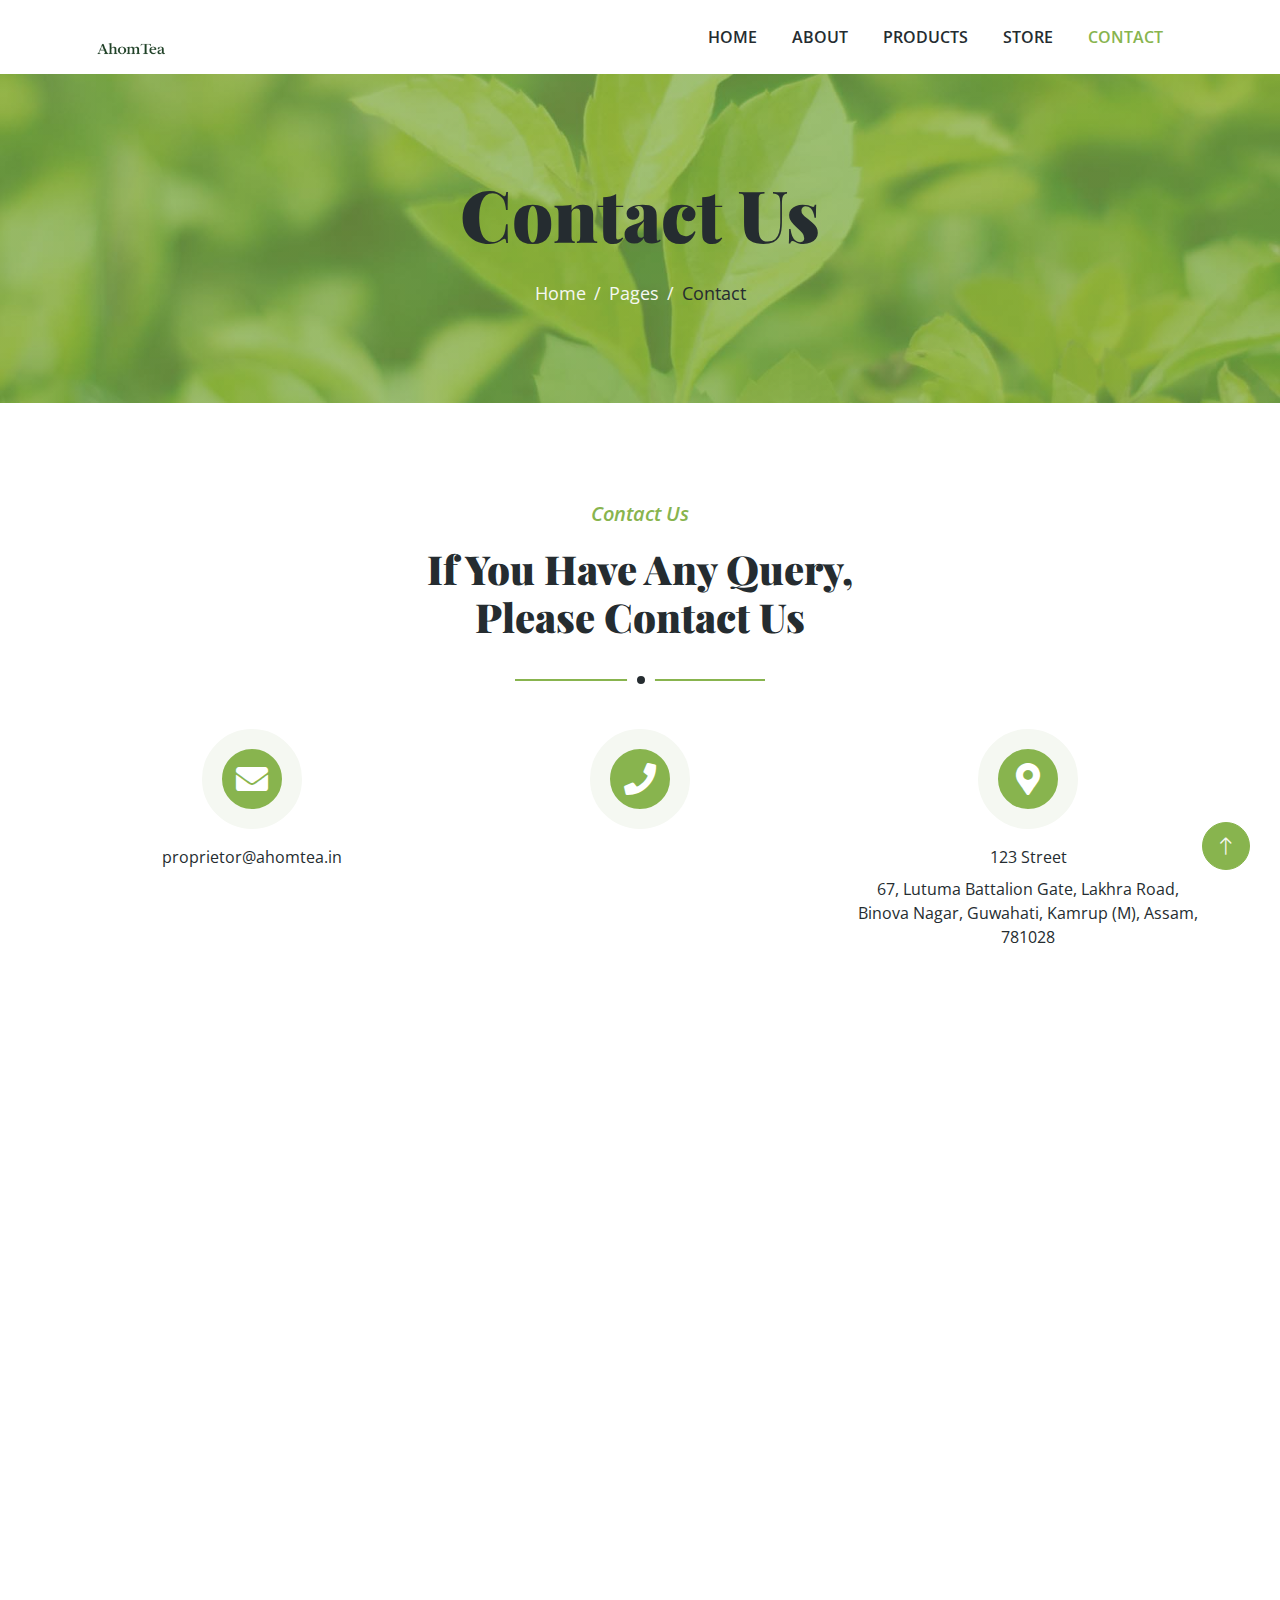
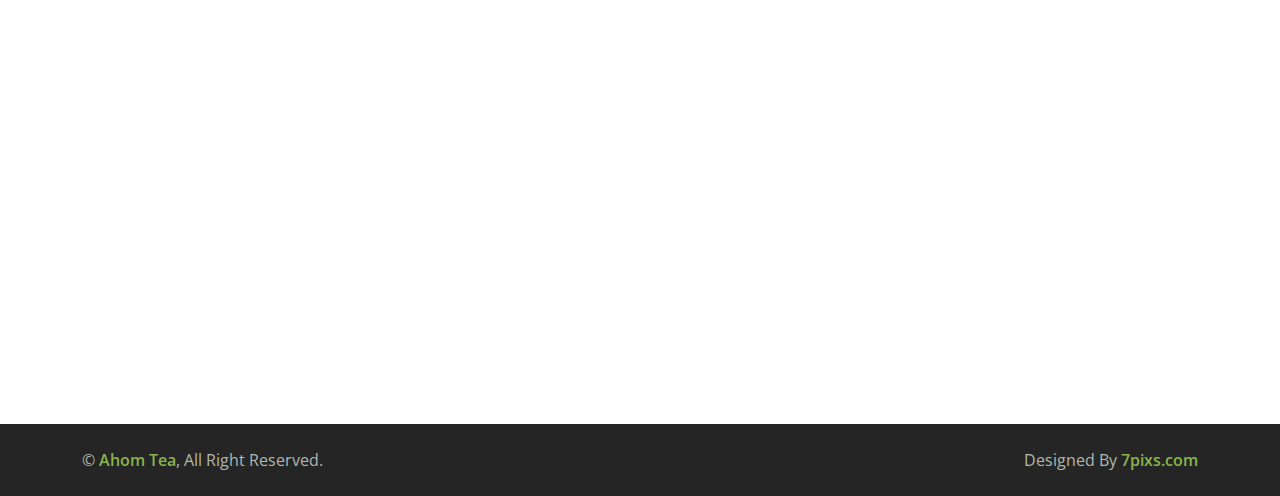
<file: contact.html>
<!DOCTYPE html>
<html lang="en">

<head>
    <meta charset="utf-8">
    <title>Ahom Tea - Contact Us</title>
    <meta content="width=device-width, initial-scale=1.0" name="viewport">
    <meta content="" name="keywords">
    <meta content="" name="description">

    <!-- Favicon -->
    <link href="img/favicon.ico" rel="icon">

    <!-- Google Web Fonts -->
    <link rel="preconnect" href="https://fonts.googleapis.com">
    <link rel="preconnect" href="https://fonts.gstatic.com" crossorigin>
    <link
        href="https://fonts.googleapis.com/css2?family=Open+Sans:wght@400;600&family=Playfair+Display:wght@700;900&display=swap"
        rel="stylesheet">

    <!-- Icon Font Stylesheet -->
    <link href="https://cdnjs.cloudflare.com/ajax/libs/font-awesome/5.10.0/css/all.min.css" rel="stylesheet">
    <link href="https://cdn.jsdelivr.net/npm/bootstrap-icons@1.4.1/font/bootstrap-icons.css" rel="stylesheet">

    <!-- Libraries Stylesheet -->
    <link href="lib/animate/animate.min.css" rel="stylesheet">
    <link href="lib/owlcarousel/assets/owl.carousel.min.css" rel="stylesheet">

    <!-- Customized Bootstrap Stylesheet -->
    <link href="css/bootstrap.min.css" rel="stylesheet">

    <!-- Template Stylesheet -->
    <link href="css/style.css" rel="stylesheet">
</head>

<body>
    <!-- Spinner Start -->
    <div id="spinner"
        class="show bg-white position-fixed translate-middle w-100 vh-100 top-50 start-50 d-flex align-items-center justify-content-center">
        <div class="spinner-border text-primary" role="status" style="width: 3rem; height: 3rem;"></div>
    </div>
    <!-- Spinner End -->



    <!-- Navbar Start -->
    <div class="container-fluid bg-white sticky-top">
        <div class="container">
            <nav class="navbar navbar-expand-lg bg-white navbar-light py-2 py-lg-0">
                <a href="index.html" class="navbar-brand">
                    <img class="img-fluid" src="img/Ahom Tea.png" alt="Ahom Tea" style="max-height: 100px;">
                </a>
                <button type="button" class="navbar-toggler ms-auto me-0" data-bs-toggle="collapse"
                    data-bs-target="#navbarCollapse">
                    <span class="navbar-toggler-icon"></span>
                </button>
                <div class="collapse navbar-collapse" id="navbarCollapse">
                    <div class="navbar-nav ms-auto">
                        <a href="index.html" class="nav-item nav-link">Home</a>
                        <a href="about.html" class="nav-item nav-link">About</a>
                        <a href="product.html" class="nav-item nav-link">Products</a>
                        <a href="store.html" class="nav-item nav-link">Store</a>
                        <a href="contact.html" class="nav-item nav-link active">Contact</a>
                    </div>
                </div>
            </nav>
        </div>
    </div>
    <!-- Navbar End -->


    <!-- Page Header Start -->
    <div class="container-fluid page-header py-5 mb-5 wow fadeIn" data-wow-delay="0.1s">
        <div class="container text-center py-5">
            <h1 class="display-2 text-dark mb-4 animated slideInDown">Contact Us</h1>
            <nav aria-label="breadcrumb animated slideInDown">
                <ol class="breadcrumb justify-content-center mb-0">
                    <li class="breadcrumb-item"><a href="#">Home</a></li>
                    <li class="breadcrumb-item"><a href="#">Pages</a></li>
                    <li class="breadcrumb-item text-dark" aria-current="page">Contact</li>
                </ol>
            </nav>
        </div>
    </div>
    <!-- Page Header End -->


    <!-- Contact Start -->
    <div class="container-xxl contact py-5">
        <div class="container">
            <div class="section-title text-center mx-auto wow fadeInUp" data-wow-delay="0.1s" style="max-width: 500px;">
                <p class="fs-5 fw-medium fst-italic text-primary">Contact Us</p>
                <h1 class="display-6">If You Have Any Query, Please Contact Us</h1>
            </div>
            <div class="row g-5 mb-5">
                <div class="col-md-4 text-center wow fadeInUp" data-wow-delay="0.3s">
                    <div class="btn-square mx-auto mb-3">
                        <i class="fa fa-envelope fa-2x text-white"></i>
                    </div>
                    <p class="mb-2">proprietor@ahomtea.in</p>

                </div>
                <div class="col-md-4 text-center wow fadeInUp" data-wow-delay="0.4s">
                    <div class="btn-square mx-auto mb-3">
                        <i class="fa fa-phone fa-2x text-white"></i>
                    </div>

                </div>
                <div class="col-md-4 text-center wow fadeInUp" data-wow-delay="0.5s">
                    <div class="btn-square mx-auto mb-3">
                        <i class="fa fa-map-marker-alt fa-2x text-white"></i>
                    </div>
                    <p class="mb-2">123 Street</p>
                    <p class="mb-0">67, Lutuma Battalion Gate, Lakhra Road, Binova Nagar, Guwahati, Kamrup (M), Assam,
                        781028</p>
                </div>
            </div>
            <div class="row g-5">
                <div class="col-lg-6 wow fadeInUp" data-wow-delay="0.1s">
                    <h3 class="mb-4">Need a functional contact form?</h3>
                    <p class="mb-4">The contact form is currently inactive. Get a functional and working contact form
                        with Ajax & PHP in a few minutes. Just copy and paste the files, add a little code and you're
                        done. <a href="https://htmlcodex.com/contact-form">Download Now</a>.</p>
                    <form>
                        <div class="row g-3">
                            <div class="col-md-6">
                                <div class="form-floating">
                                    <input type="text" class="form-control" id="name" placeholder="Your Name">
                                    <label for="name">Your Name</label>
                                </div>
                            </div>
                            <div class="col-md-6">
                                <div class="form-floating">
                                    <input type="email" class="form-control" id="email" placeholder="Your Email">
                                    <label for="email">Your Email</label>
                                </div>
                            </div>
                            <div class="col-12">
                                <div class="form-floating">
                                    <input type="text" class="form-control" id="subject" placeholder="Subject">
                                    <label for="subject">Subject</label>
                                </div>
                            </div>
                            <div class="col-12">
                                <div class="form-floating">
                                    <textarea class="form-control" placeholder="Leave a message here" id="message"
                                        style="height: 120px"></textarea>
                                    <label for="message">Message</label>
                                </div>
                            </div>
                            <div class="col-12">
                                <button class="btn btn-primary rounded-pill py-3 px-5" type="submit">Send
                                    Message</button>
                            </div>
                        </div>
                    </form>
                </div>
                <div class="col-lg-6 wow fadeInUp" data-wow-delay="0.5s">
                    <div class="h-100">
                        <iframe class="w-100 rounded"
                            src="https://www.google.com/maps/embed?pb=!1m18!1m12!1m3!1d3001156.4288297426!2d-78.01371936852176!3d42.72876761954724!2m3!1f0!2f0!3f0!3m2!1i1024!2i768!4f13.1!3m3!1m2!1s0x4ccc4bf0f123a5a9%3A0xddcfc6c1de189567!2sNew%20York%2C%20USA!5e0!3m2!1sen!2sbd!4v1603794290143!5m2!1sen!2sbd"
                            frameborder="0" style="height: 100%; min-height: 300px; border:0;" allowfullscreen=""
                            aria-hidden="false" tabindex="0"></iframe>
                    </div>
                </div>
            </div>
        </div>
    </div>
    <!-- Contact End -->



    <!-- Footer Start -->
    <div class="container-fluid bg-dark footer mt-5 py-5 wow fadeIn" data-wow-delay="0.1s">
        <div class="container py-5">
            <div class="row g-5">
                <div class="col-lg-3 col-md-6">
                    <h4 class="text-primary mb-4">Our Office</h4>
                    <p class="mb-2"><i class="fa fa-map-marker-alt text-primary me-3"></i>67, Lutuma Battalion Gate,
                        Lakhra Road, Binova Nagar, Guwahati, Kamrup (M), Assam, 781028</p>
                    <p class="mb-2"><i class="fa fa-envelope text-primary me-3"></i>proprietor@ahomtea.in</p>
                    <div class="d-flex pt-3">
                        <a class="btn btn-square btn-primary rounded-circle me-2" href=""><i
                                class="fab fa-facebook-f"></i></a>
                        <a class="btn btn-square btn-primary rounded-circle me-2" href=""><i
                                class="fab fa-twitter"></i></a>
                        <a class="btn btn-square btn-primary rounded-circle me-2" href=""><i
                                class="fab fa-instagram"></i></a>
                    </div>
                </div>
                <div class="col-lg-3 col-md-6">
                    <h4 class="text-primary mb-4">Quick Links</h4>
                    <a class="btn btn-link" href="about.html">About Us</a>
                    <a class="btn btn-link" href="contact.html">Contact Us</a>
                    <a class="btn btn-link" href="product.html">Our Products</a>
                    <a class="btn btn-link" href="store.html">Online Store</a>
                </div>
                <div class="col-lg-3 col-md-6">
                    <h4 class="text-primary mb-4">Business Hours</h4>
                    <p class="mb-1">Monday - Friday</p>
                    <h6 class="text-light">09:00 am - 07:00 pm</h6>
                    <p class="mb-1">Saturday</p>
                    <h6 class="text-light">09:00 am - 12:00 pm</h6>
                    <p class="mb-1">Sunday</p>
                    <h6 class="text-light">Closed</h6>
                </div>
                <div class="col-lg-3 col-md-6">
                    <h4 class="text-primary mb-4">Newsletter</h4>
                    <p>Subscribe to our newsletter for the latest tea news and exclusive offers.</p>
                    <div class="position-relative w-100">
                        <input class="form-control bg-transparent w-100 py-3 ps-4 pe-5" type="text"
                            placeholder="Your email">
                        <button type="button"
                            class="btn btn-primary py-2 position-absolute top-0 end-0 mt-2 me-2">SignUp</button>
                    </div>
                </div>
            </div>
        </div>
    </div>
    <!-- Footer End -->



    <!-- Copyright Start -->
    <div class="container-fluid copyright py-4">
        <div class="container">
            <div class="row">
                <div class="col-md-6 text-center text-md-start mb-3 mb-md-0">
                    &copy; <a class="fw-medium" href="#">Ahom Tea</a>, All Right Reserved.
                </div>
                <div class="col-md-6 text-center text-md-end">
                    Designed By <a class="fw-medium" href="https://7pixs.com">7pixs.com</a>
                </div>
            </div>
        </div>
    </div>
    <!-- Copyright End -->


    <!-- Back to Top -->
    <a href="#" class="btn btn-lg btn-primary btn-lg-square rounded-circle back-to-top"><i
            class="bi bi-arrow-up"></i></a>


    <!-- JavaScript Libraries -->
    <script src="https://ajax.googleapis.com/ajax/libs/jquery/3.6.1/jquery.min.js"></script>
    <script src="https://cdn.jsdelivr.net/npm/bootstrap@5.0.0/dist/js/bootstrap.bundle.min.js"></script>
    <script src="lib/wow/wow.min.js"></script>
    <script src="lib/easing/easing.min.js"></script>
    <script src="lib/waypoints/waypoints.min.js"></script>
    <script src="lib/owlcarousel/owl.carousel.min.js"></script>

    <!-- Template Javascript -->
    <script src="js/main.js"></script>
</body>

</html>
</file>
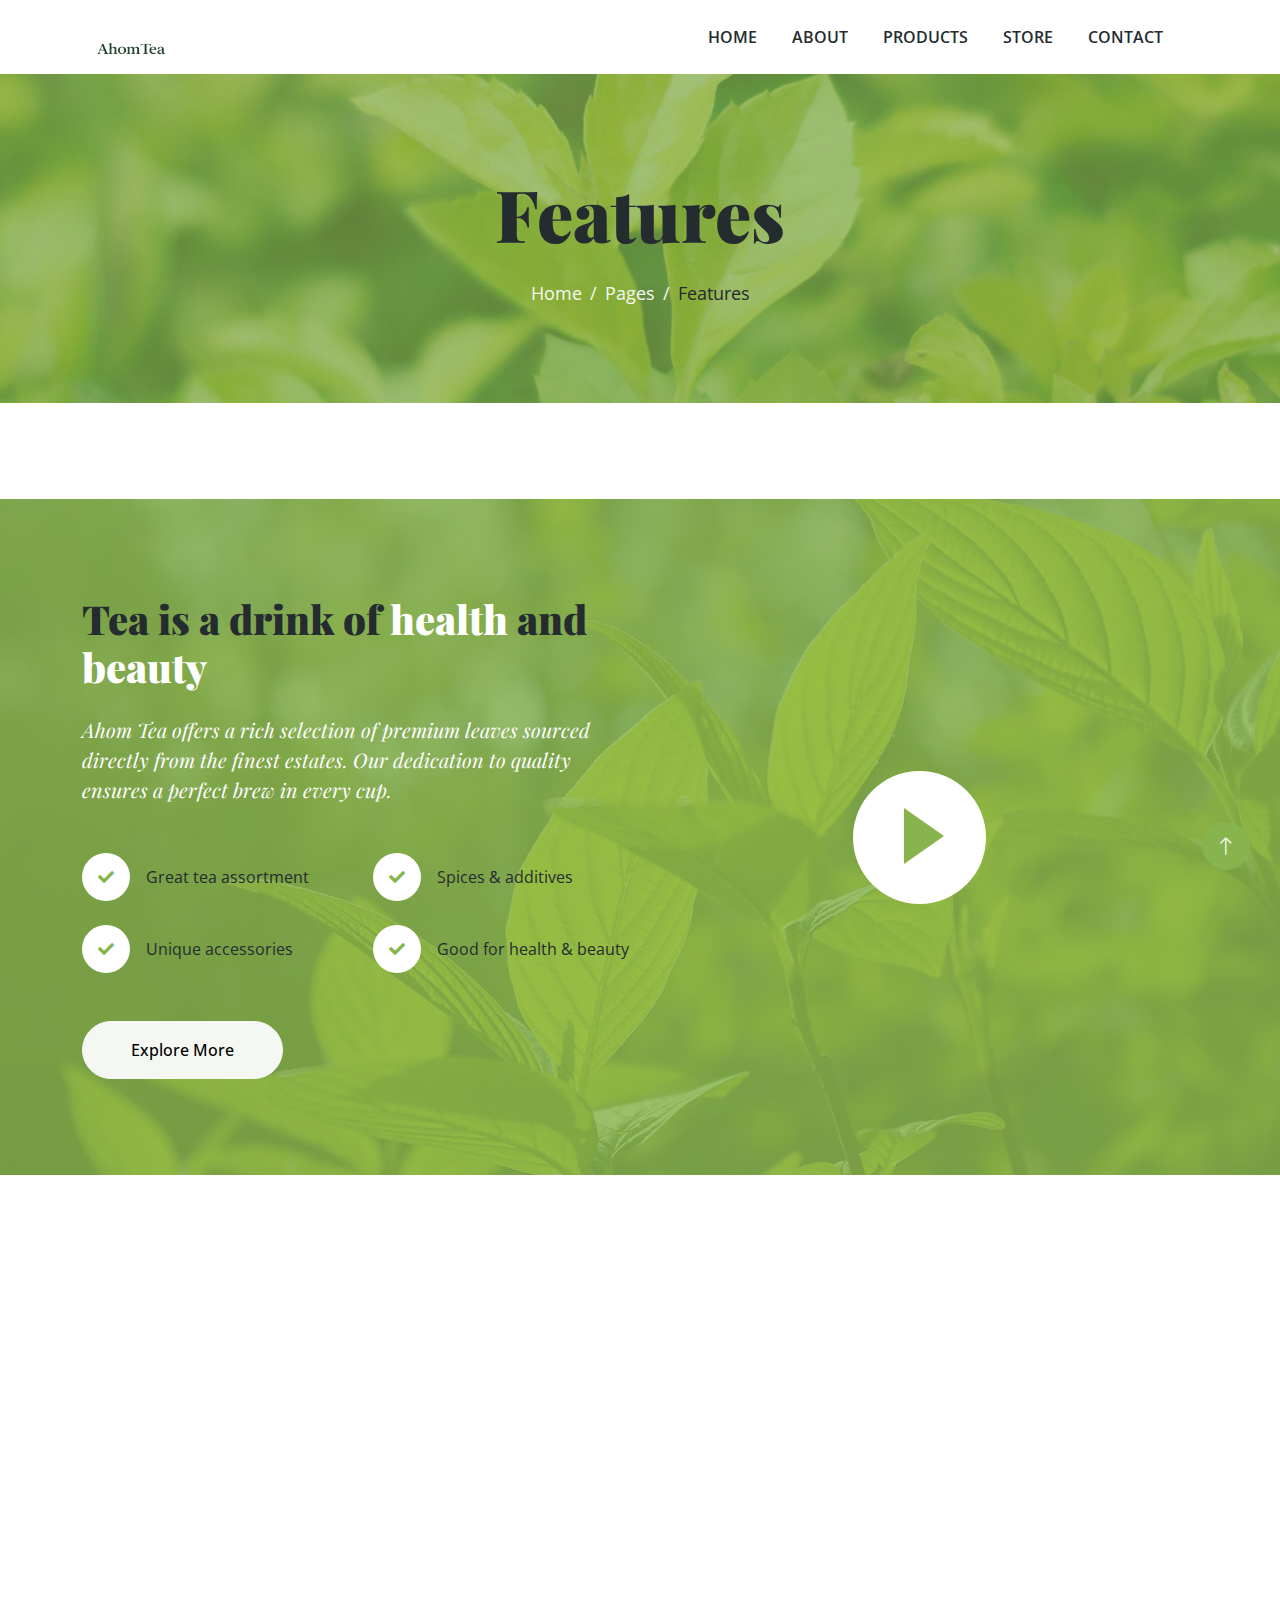
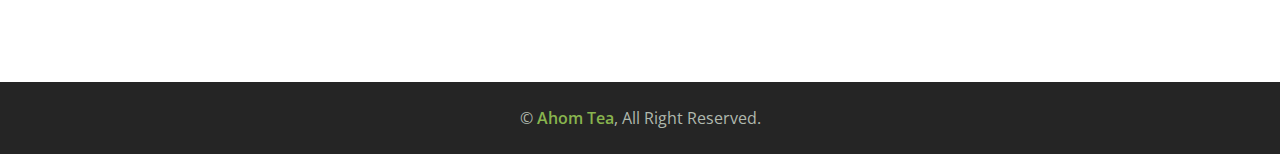
<file: feature.html>
<!DOCTYPE html>
<html lang="en">

<head>
    <meta charset="utf-8">
    <title>Ahom Tea - Tea Shop Website Template</title>
    <meta content="width=device-width, initial-scale=1.0" name="viewport">
    <meta content="" name="keywords">
    <meta content="" name="description">

    <!-- Favicon -->
    <link href="img/favicon.ico" rel="icon">

    <!-- Google Web Fonts -->
    <link rel="preconnect" href="https://fonts.googleapis.com">
    <link rel="preconnect" href="https://fonts.gstatic.com" crossorigin>
    <link href="https://fonts.googleapis.com/css2?family=Open+Sans:wght@400;600&family=Playfair+Display:wght@700;900&display=swap" rel="stylesheet">

    <!-- Icon Font Stylesheet -->
    <link href="https://cdnjs.cloudflare.com/ajax/libs/font-awesome/5.10.0/css/all.min.css" rel="stylesheet">
    <link href="https://cdn.jsdelivr.net/npm/bootstrap-icons@1.4.1/font/bootstrap-icons.css" rel="stylesheet">

    <!-- Libraries Stylesheet -->
    <link href="lib/animate/animate.min.css" rel="stylesheet">
    <link href="lib/owlcarousel/assets/owl.carousel.min.css" rel="stylesheet">

    <!-- Customized Bootstrap Stylesheet -->
    <link href="css/bootstrap.min.css" rel="stylesheet">

    <!-- Template Stylesheet -->
    <link href="css/style.css" rel="stylesheet">
</head>

<body>
    <!-- Spinner Start -->
    <div id="spinner" class="show bg-white position-fixed translate-middle w-100 vh-100 top-50 start-50 d-flex align-items-center justify-content-center">
        <div class="spinner-border text-primary" role="status" style="width: 3rem; height: 3rem;"></div>
    </div>
    <!-- Spinner End -->

    
    
    <!-- Navbar Start -->
    <div class="container-fluid bg-white sticky-top">
        <div class="container">
            <nav class="navbar navbar-expand-lg bg-white navbar-light py-2 py-lg-0">
                <a href="index.html" class="navbar-brand">
                    <img class="img-fluid" src="img/Ahom Tea.png" alt="Ahom Tea" style="max-height: 100px;">
                </a>
                <button type="button" class="navbar-toggler ms-auto me-0" data-bs-toggle="collapse"
                    data-bs-target="#navbarCollapse">
                    <span class="navbar-toggler-icon"></span>
                </button>
                <div class="collapse navbar-collapse" id="navbarCollapse">
                    <div class="navbar-nav ms-auto">
                        <a href="index.html" class="nav-item nav-link">Home</a>
                        <a href="about.html" class="nav-item nav-link">About</a>
                        <a href="product.html" class="nav-item nav-link">Products</a>
                        <a href="store.html" class="nav-item nav-link">Store</a>
                        <a href="contact.html" class="nav-item nav-link">Contact</a>
                    </div>
                </div>
            </nav>
        </div>
    </div>
    <!-- Navbar End -->


    <!-- Page Header Start -->
    <div class="container-fluid page-header py-5 mb-5 wow fadeIn" data-wow-delay="0.1s">
        <div class="container text-center py-5">
            <h1 class="display-2 text-dark mb-4 animated slideInDown">Features</h1>
            <nav aria-label="breadcrumb animated slideInDown">
                <ol class="breadcrumb justify-content-center mb-0">
                    <li class="breadcrumb-item"><a href="#">Home</a></li>
                    <li class="breadcrumb-item"><a href="#">Pages</a></li>
                    <li class="breadcrumb-item text-dark" aria-current="page">Features</li>
                </ol>
            </nav>
        </div>
    </div>
    <!-- Page Header End -->


    <!-- Video Start -->
    <div class="container-fluid video" style="margin-top: 6rem; margin-bottom: 6rem;">
        <div class="container">
            <div class="row g-0">
                <div class="col-lg-6 py-5 wow fadeIn" data-wow-delay="0.1s">
                    <div class="py-5">
                        <h1 class="display-6 mb-4">Tea is a drink of <span class="text-white">health</span> and <span class="text-white">beauty</span></h1>
                        <h5 class="fw-normal lh-base fst-italic text-white mb-5">Ahom Tea offers a rich selection of premium leaves sourced directly from the finest estates. Our dedication to quality ensures a perfect brew in every cup.</h5>
                        <div class="row g-4 mb-5">
                            <div class="col-sm-6">
                                <div class="d-flex align-items-center">
                                    <div class="flex-shrink-0 btn-lg-square bg-white text-primary rounded-circle me-3">
                                        <i class="fa fa-check"></i>
                                    </div>
                                    <span class="text-dark">Great tea assortment</span>
                                </div>
                            </div>
                            <div class="col-sm-6">
                                <div class="d-flex align-items-center">
                                    <div class="flex-shrink-0 btn-lg-square bg-white text-primary rounded-circle me-3">
                                        <i class="fa fa-check"></i>
                                    </div>
                                    <span class="text-dark">Spices & additives</span>
                                </div>
                            </div>
                            <div class="col-sm-6">
                                <div class="d-flex align-items-center">
                                    <div class="flex-shrink-0 btn-lg-square bg-white text-primary rounded-circle me-3">
                                        <i class="fa fa-check"></i>
                                    </div>
                                    <span class="text-dark">Unique accessories</span>
                                </div>
                            </div>
                            <div class="col-sm-6">
                                <div class="d-flex align-items-center">
                                    <div class="flex-shrink-0 btn-lg-square bg-white text-primary rounded-circle me-3">
                                        <i class="fa fa-check"></i>
                                    </div>
                                    <span class="text-dark">Good for health & beauty</span>
                                </div>
                            </div>
                        </div>
                        <a class="btn btn-light rounded-pill py-3 px-5" href="">Explore More</a>
                    </div>
                </div>
                <div class="col-lg-6 wow fadeIn" data-wow-delay="0.5s">
                    <div class="h-100 d-flex align-items-center justify-content-center" style="min-height: 300px;">
                        <button type="button" class="btn-play" data-bs-toggle="modal"
                            data-src="https://www.youtube.com/embed/DWRcNpR6Kdc" data-bs-target="#videoModal">
                            <span></span>
                        </button>
                    </div>
                </div>
            </div>
        </div>
    </div>
    <!-- Video End -->


    <!-- Video Modal Start -->
    <div class="modal modal-video fade" id="videoModal" tabindex="-1" aria-labelledby="exampleModalLabel" aria-hidden="true">
        <div class="modal-dialog">
            <div class="modal-content rounded-0">
                <div class="modal-header">
                    <h3 class="modal-title" id="exampleModalLabel">Youtube Video</h3>
                    <button type="button" class="btn-close" data-bs-dismiss="modal" aria-label="Close"></button>
                </div>
                <div class="modal-body">
                    <!-- 16:9 aspect ratio -->
                    <div class="ratio ratio-16x9">
                        <iframe class="embed-responsive-item" src="" id="video" allowfullscreen allowscriptaccess="always"
                            allow="autoplay"></iframe>
                    </div>
                </div>
            </div>
        </div>
    </div>
    <!-- Video Modal End -->


    
    <!-- Footer Start -->
    <div class="container-fluid bg-dark footer mt-5 py-5 wow fadeIn" data-wow-delay="0.1s">
        <div class="container py-5">
            <div class="row g-5">
                <div class="col-lg-3 col-md-6">
                    <h4 class="text-primary mb-4">Our Office</h4>
                    <p class="mb-2"><i class="fa fa-map-marker-alt text-primary me-3"></i>67, Lutuma Battalion Gate, Lakhra Road, Binova Nagar, Guwahati, Kamrup (M), Assam, 781028</p>
                    <p class="mb-2"><i class="fa fa-envelope text-primary me-3"></i>proprietor@ahomtea.in</p>
                </div>
                <div class="col-lg-3 col-md-6">
                    <h4 class="text-primary mb-4">Quick Links</h4>
                    <a class="btn btn-link" href="about.html">About Us</a>
                    <a class="btn btn-link" href="contact.html">Contact Us</a>
                    <a class="btn btn-link" href="product.html">Our Products</a>
                    <a class="btn btn-link" href="store.html">Online Store</a>
                    <a class="btn btn-link" href="shipping.html">Shipping & Delivery</a>
                </div>
                <div class="col-lg-3 col-md-6">
                    <h4 class="text-primary mb-4">Business Hours</h4>
                    <p class="mb-1">Monday - Friday</p>
                    <h6 class="text-light">09:00 am - 07:00 pm</h6>
                    <p class="mb-1">Saturday</p>
                    <h6 class="text-light">09:00 am - 12:00 pm</h6>
                    <p class="mb-1">Sunday</p>
                    <h6 class="text-light">Closed</h6>
                </div>
                <div class="col-lg-3 col-md-6">
                    <h4 class="text-primary mb-4">Newsletter</h4>
                    <p>Subscribe to our newsletter for the latest tea news and exclusive offers.</p>
                    <div class="position-relative w-100">
                        <input class="form-control bg-transparent w-100 py-3 ps-4 pe-5" type="text" placeholder="Your email">
                        <button type="button" class="btn btn-primary py-2 position-absolute top-0 end-0 mt-2 me-2">SignUp</button>
                    </div>
                </div>
            </div>
        </div>
    </div>
    <!-- Footer End -->


    
    <!-- Copyright Start -->
    <div class="container-fluid copyright py-4">
        <div class="container">
            <div class="row">
                <div class="col-12 text-center">
                    &copy; <a class="fw-medium" href="#">Ahom Tea</a>, All Right Reserved.
                </div>
            </div>
        </div>
    </div>
    <!-- Copyright End -->


    <!-- Back to Top -->
    <a href="#" class="btn btn-lg btn-primary btn-lg-square rounded-circle back-to-top"><i class="bi bi-arrow-up"></i></a>


    <!-- JavaScript Libraries -->
    <script src="https://ajax.googleapis.com/ajax/libs/jquery/3.6.1/jquery.min.js"></script>
    <script src="https://cdn.jsdelivr.net/npm/bootstrap@5.0.0/dist/js/bootstrap.bundle.min.js"></script>
    <script src="lib/wow/wow.min.js"></script>
    <script src="lib/easing/easing.min.js"></script>
    <script src="lib/waypoints/waypoints.min.js"></script>
    <script src="lib/owlcarousel/owl.carousel.min.js"></script>

    <!-- Template Javascript -->
    <script src="js/main.js"></script>
</body>

</html>
</file>
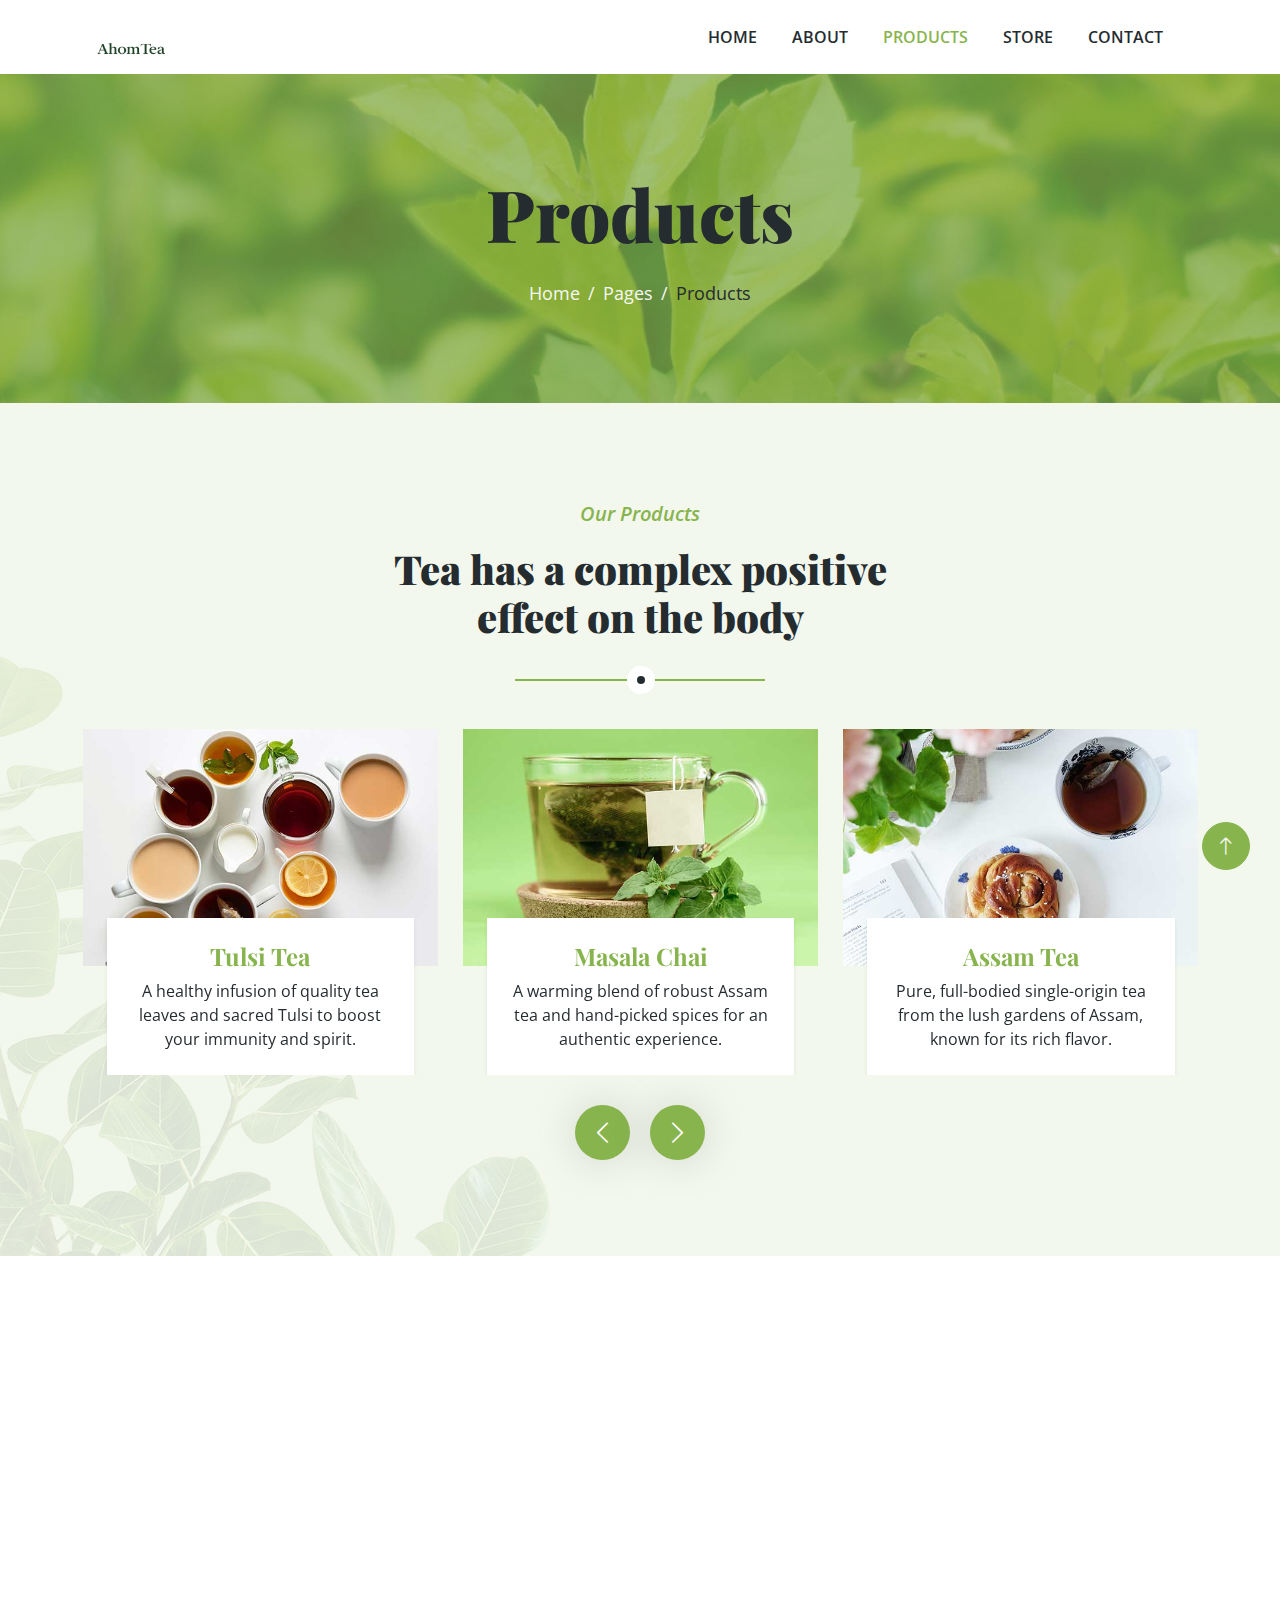
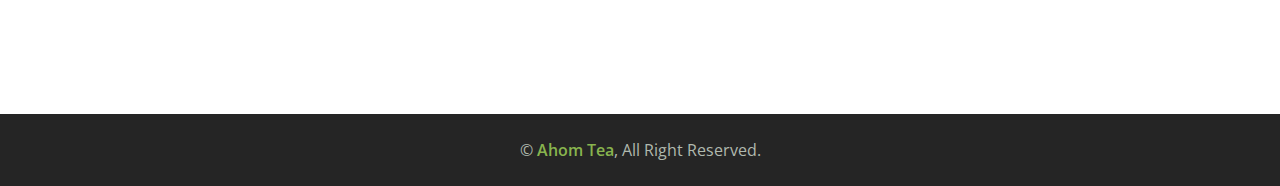
<file: product.html>
<!DOCTYPE html>
<html lang="en">

<head>
    <meta charset="utf-8">
    <title>Ahom Tea - Our Products</title>
    <meta content="width=device-width, initial-scale=1.0" name="viewport">
    <meta content="" name="keywords">
    <meta content="" name="description">

    <!-- Favicon -->
    <link href="img/favicon.ico" rel="icon">

    <!-- Google Web Fonts -->
    <link rel="preconnect" href="https://fonts.googleapis.com">
    <link rel="preconnect" href="https://fonts.gstatic.com" crossorigin>
    <link
        href="https://fonts.googleapis.com/css2?family=Open+Sans:wght@400;600&family=Playfair+Display:wght@700;900&display=swap"
        rel="stylesheet">

    <!-- Icon Font Stylesheet -->
    <link href="https://cdnjs.cloudflare.com/ajax/libs/font-awesome/5.10.0/css/all.min.css" rel="stylesheet">
    <link href="https://cdn.jsdelivr.net/npm/bootstrap-icons@1.4.1/font/bootstrap-icons.css" rel="stylesheet">

    <!-- Libraries Stylesheet -->
    <link href="lib/animate/animate.min.css" rel="stylesheet">
    <link href="lib/owlcarousel/assets/owl.carousel.min.css" rel="stylesheet">

    <!-- Customized Bootstrap Stylesheet -->
    <link href="css/bootstrap.min.css" rel="stylesheet">

    <!-- Template Stylesheet -->
    <link href="css/style.css" rel="stylesheet">
</head>

<body>
    <!-- Spinner Start -->
    <div id="spinner"
        class="show bg-white position-fixed translate-middle w-100 vh-100 top-50 start-50 d-flex align-items-center justify-content-center">
        <div class="spinner-border text-primary" role="status" style="width: 3rem; height: 3rem;"></div>
    </div>
    <!-- Spinner End -->



    <!-- Navbar Start -->
    <div class="container-fluid bg-white sticky-top">
        <div class="container">
            <nav class="navbar navbar-expand-lg bg-white navbar-light py-2 py-lg-0">
                <a href="index.html" class="navbar-brand">
                    <img class="img-fluid" src="img/Ahom Tea.png" alt="Ahom Tea" style="max-height: 100px;">
                </a>
                <button type="button" class="navbar-toggler ms-auto me-0" data-bs-toggle="collapse"
                    data-bs-target="#navbarCollapse">
                    <span class="navbar-toggler-icon"></span>
                </button>
                <div class="collapse navbar-collapse" id="navbarCollapse">
                    <div class="navbar-nav ms-auto">
                        <a href="index.html" class="nav-item nav-link">Home</a>
                        <a href="about.html" class="nav-item nav-link">About</a>
                        <a href="product.html" class="nav-item nav-link active">Products</a>
                        <a href="store.html" class="nav-item nav-link">Store</a>
                        <a href="contact.html" class="nav-item nav-link">Contact</a>
                    </div>
                </div>
            </nav>
        </div>
    </div>
    <!-- Navbar End -->


    <!-- Page Header Start -->
    <div class="container-fluid page-header py-5 wow fadeIn" data-wow-delay="0.1s">
        <div class="container text-center py-5">
            <h1 class="display-2 text-dark mb-4 animated slideInDown">Products</h1>
            <nav aria-label="breadcrumb animated slideInDown">
                <ol class="breadcrumb justify-content-center mb-0">
                    <li class="breadcrumb-item"><a href="#">Home</a></li>
                    <li class="breadcrumb-item"><a href="#">Pages</a></li>
                    <li class="breadcrumb-item text-dark" aria-current="page">Products</li>
                </ol>
            </nav>
        </div>
    </div>
    <!-- Page Header End -->


    <!-- Products Start -->
    <div class="container-fluid product py-5">
        <div class="container py-5">
            <div class="section-title text-center mx-auto wow fadeInUp" data-wow-delay="0.1s" style="max-width: 500px;">
                <p class="fs-5 fw-medium fst-italic text-primary">Our Products</p>
                <h1 class="display-6">Tea has a complex positive effect on the body</h1>
            </div>
            <div class="owl-carousel product-carousel wow fadeInUp" data-wow-delay="0.5s">
                <div class="d-block product-item rounded" style="cursor: default; pointer-events: none;">
                    <img src="img/product-1.jpg" alt="">
                    <div class="bg-white shadow-sm text-center p-4 position-relative mt-n5 mx-4">
                        <h4 class="text-primary">Masala Chai</h4>
                        <span class="text-body">A warming blend of robust Assam tea and hand-picked spices for an
                            authentic experience.</span>
                    </div>
                </div>
                <div class="d-block product-item rounded" style="cursor: default; pointer-events: none;">
                    <img src="img/product-2.jpg" alt="">
                    <div class="bg-white shadow-sm text-center p-4 position-relative mt-n5 mx-4">
                        <h4 class="text-primary">Assam Tea</h4>
                        <span class="text-body">Pure, full-bodied single-origin tea from the lush gardens of Assam,
                            known for its rich flavor.</span>
                    </div>
                </div>
                <div class="d-block product-item rounded" style="cursor: default; pointer-events: none;">
                    <img src="img/product-3.jpg" alt="">
                    <div class="bg-white shadow-sm text-center p-4 position-relative mt-n5 mx-4">
                        <h4 class="text-primary">Cardamom Tea</h4>
                        <span class="text-body">Fragrant and refreshing tea infused with premium green cardamom for a
                            soothing break.</span>
                    </div>
                </div>
                <div class="d-block product-item rounded" style="cursor: default; pointer-events: none;">
                    <img src="img/product-4.jpg" alt="">
                    <div class="bg-white shadow-sm text-center p-4 position-relative mt-n5 mx-4">
                        <h4 class="text-primary">Tulsi Tea</h4>
                        <span class="text-body">A healthy infusion of quality tea leaves and sacred Tulsi to boost your
                            immunity and spirit.</span>
                    </div>
                </div>
            </div>
        </div>
    </div>
    <!-- Products End -->



    <!-- Footer Start -->
    <div class="container-fluid bg-dark footer mt-5 py-5 wow fadeIn" data-wow-delay="0.1s">
        <div class="container py-5">
            <div class="row g-5">
                <div class="col-lg-3 col-md-6">
                    <h4 class="text-primary mb-4">Our Office</h4>
                    <p class="mb-2"><i class="fa fa-map-marker-alt text-primary me-3"></i>67, Lutuma Battalion Gate,
                        Lakhra Road, Binova Nagar, Guwahati, Kamrup (M), Assam, 781028</p>
                    <p class="mb-2"><i class="fa fa-envelope text-primary me-3"></i>proprietor@ahomtea.in</p>
                </div>
                <div class="col-lg-3 col-md-6">
                    <h4 class="text-primary mb-4">Quick Links</h4>
                    <a class="btn btn-link" href="about.html">About Us</a>
                    <a class="btn btn-link" href="contact.html">Contact Us</a>
                    <a class="btn btn-link" href="product.html">Our Products</a>
                    <a class="btn btn-link" href="store.html">Online Store</a>
                    <a class="btn btn-link" href="shipping.html">Shipping & Delivery</a>
                </div>
                <div class="col-lg-3 col-md-6">
                    <h4 class="text-primary mb-4">Business Hours</h4>
                    <p class="mb-1">Monday - Friday</p>
                    <h6 class="text-light">09:00 am - 07:00 pm</h6>
                    <p class="mb-1">Saturday</p>
                    <h6 class="text-light">09:00 am - 12:00 pm</h6>
                    <p class="mb-1">Sunday</p>
                    <h6 class="text-light">Closed</h6>
                </div>
                <div class="col-lg-3 col-md-6">
                    <h4 class="text-primary mb-4">Newsletter</h4>
                    <p>Subscribe to our newsletter for the latest tea news and exclusive offers.</p>
                    <div class="position-relative w-100">
                        <input class="form-control bg-transparent w-100 py-3 ps-4 pe-5" type="text"
                            placeholder="Your email">
                        <button type="button"
                            class="btn btn-primary py-2 position-absolute top-0 end-0 mt-2 me-2">SignUp</button>
                    </div>
                </div>
            </div>
        </div>
    </div>
    <!-- Footer End -->



    <!-- Copyright Start -->
    <div class="container-fluid copyright py-4">
        <div class="container">
            <div class="row">
                <div class="col-12 text-center">
                    &copy; <a class="fw-medium" href="#">Ahom Tea</a>, All Right Reserved.
                </div>
            </div>
        </div>
    </div>
    <!-- Copyright End -->


    <!-- Back to Top -->
    <a href="#" class="btn btn-lg btn-primary btn-lg-square rounded-circle back-to-top"><i
            class="bi bi-arrow-up"></i></a>


    <!-- JavaScript Libraries -->
    <script src="https://ajax.googleapis.com/ajax/libs/jquery/3.6.1/jquery.min.js"></script>
    <script src="https://cdn.jsdelivr.net/npm/bootstrap@5.0.0/dist/js/bootstrap.bundle.min.js"></script>
    <script src="lib/wow/wow.min.js"></script>
    <script src="lib/easing/easing.min.js"></script>
    <script src="lib/waypoints/waypoints.min.js"></script>
    <script src="lib/owlcarousel/owl.carousel.min.js"></script>

    <!-- Template Javascript -->
    <script src="js/main.js"></script>
</body>

</html>
</file>
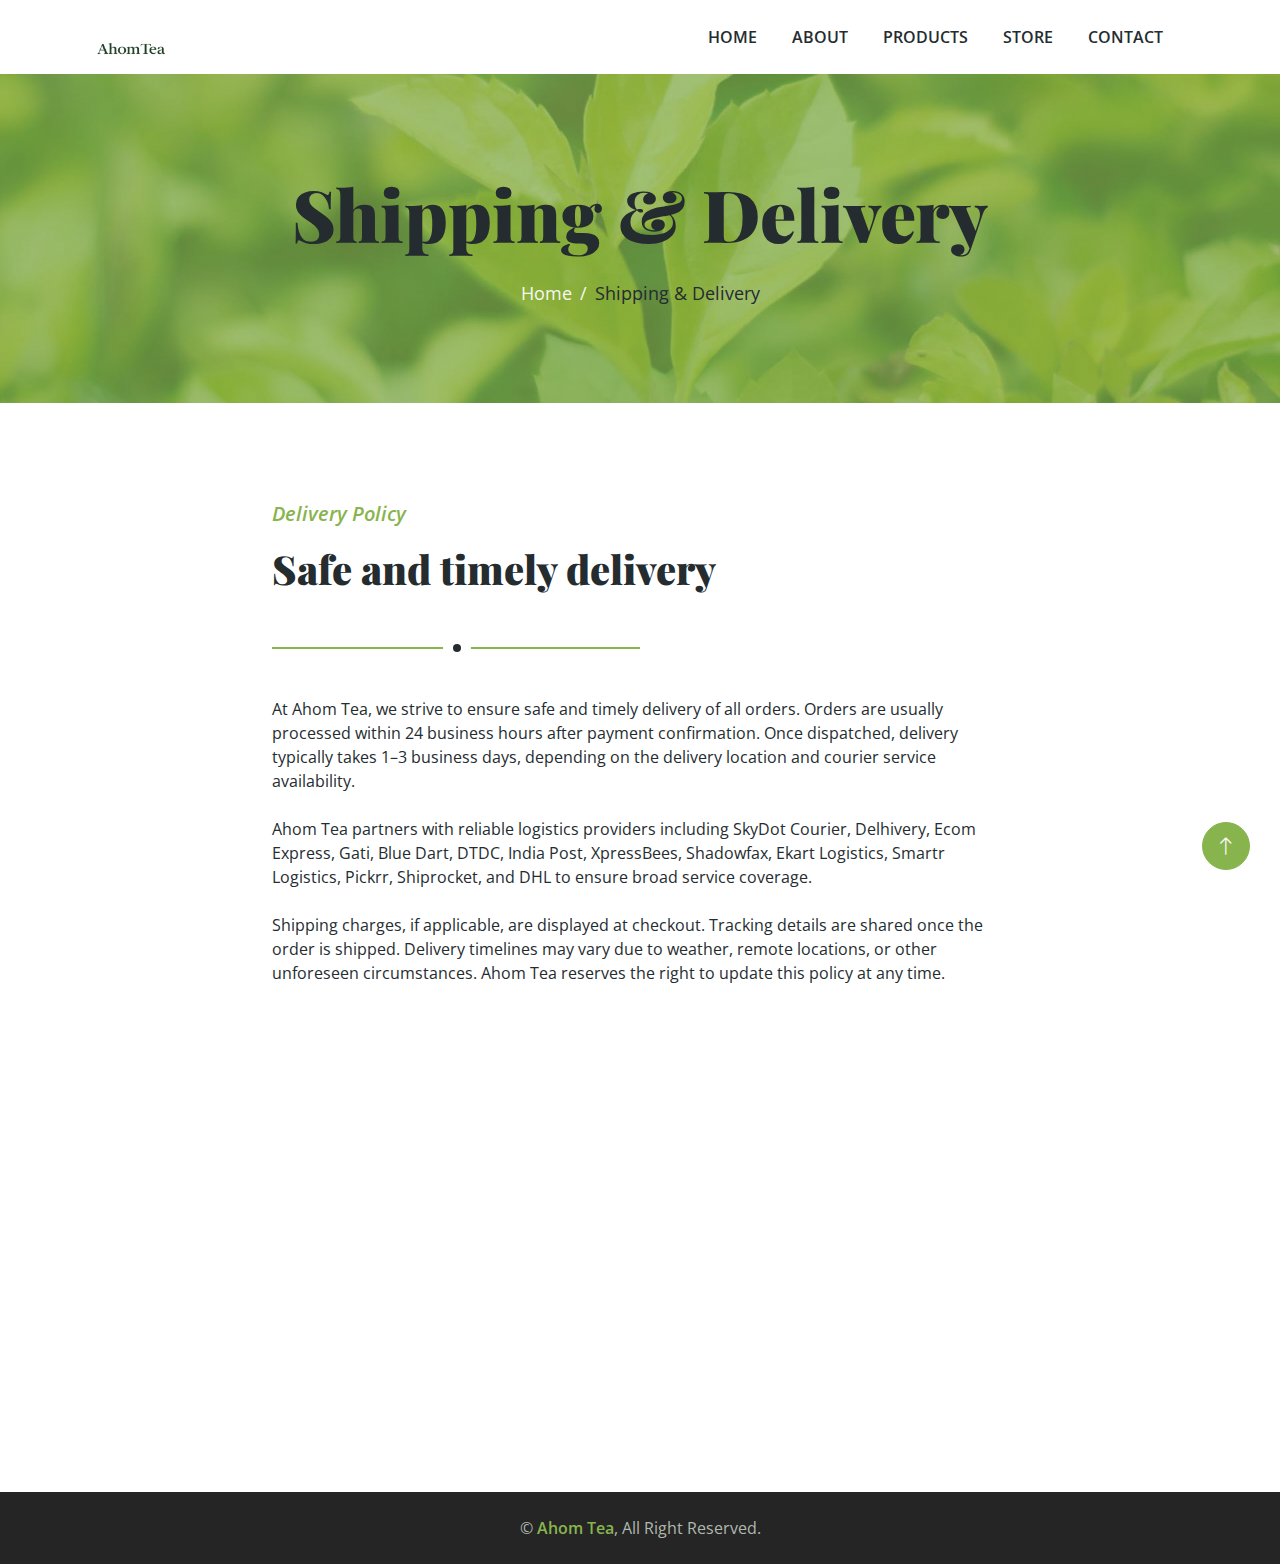
<file: shipping.html>
<!DOCTYPE html>
<html lang="en">

<head>
    <meta charset="utf-8">
    <title>Ahom Tea - Shipping & Delivery</title>
    <meta content="width=device-width, initial-scale=1.0" name="viewport">
    <meta content="shipping, delivery, Ahom Tea, tea delivery" name="keywords">
    <meta content="Ahom Tea shipping and delivery policy. Safe and timely delivery of tea orders across India." name="description">

    <!-- Favicon -->
    <link href="img/favicon.ico" rel="icon">

    <!-- Google Web Fonts -->
    <link rel="preconnect" href="https://fonts.googleapis.com">
    <link rel="preconnect" href="https://fonts.gstatic.com" crossorigin>
    <link
        href="https://fonts.googleapis.com/css2?family=Open+Sans:wght@400;600&family=Playfair+Display:wght@700;900&display=swap"
        rel="stylesheet">

    <!-- Icon Font Stylesheet -->
    <link href="https://cdnjs.cloudflare.com/ajax/libs/font-awesome/5.10.0/css/all.min.css" rel="stylesheet">
    <link href="https://cdn.jsdelivr.net/npm/bootstrap-icons@1.4.1/font/bootstrap-icons.css" rel="stylesheet">

    <!-- Libraries Stylesheet -->
    <link href="lib/animate/animate.min.css" rel="stylesheet">
    <link href="lib/owlcarousel/assets/owl.carousel.min.css" rel="stylesheet">

    <!-- Customized Bootstrap Stylesheet -->
    <link href="css/bootstrap.min.css" rel="stylesheet">

    <!-- Template Stylesheet -->
    <link href="css/style.css" rel="stylesheet">
</head>

<body>
    <!-- Spinner Start -->
    <div id="spinner"
        class="show bg-white position-fixed translate-middle w-100 vh-100 top-50 start-50 d-flex align-items-center justify-content-center">
        <div class="spinner-border text-primary" role="status" style="width: 3rem; height: 3rem;"></div>
    </div>
    <!-- Spinner End -->


    <!-- Navbar Start -->
    <div class="container-fluid bg-white sticky-top">
        <div class="container">
            <nav class="navbar navbar-expand-lg bg-white navbar-light py-2 py-lg-0">
                <a href="index.html" class="navbar-brand">
                    <img class="img-fluid" src="img/Ahom Tea.png" alt="Ahom Tea" style="max-height: 100px;">
                </a>
                <button type="button" class="navbar-toggler ms-auto me-0" data-bs-toggle="collapse"
                    data-bs-target="#navbarCollapse">
                    <span class="navbar-toggler-icon"></span>
                </button>
                <div class="collapse navbar-collapse" id="navbarCollapse">
                    <div class="navbar-nav ms-auto">
                        <a href="index.html" class="nav-item nav-link">Home</a>
                        <a href="about.html" class="nav-item nav-link">About</a>
                        <a href="product.html" class="nav-item nav-link">Products</a>
                        <a href="store.html" class="nav-item nav-link">Store</a>
                        <a href="contact.html" class="nav-item nav-link">Contact</a>
                    </div>
                </div>
            </nav>
        </div>
    </div>
    <!-- Navbar End -->


    <!-- Page Header Start -->
    <div class="container-fluid page-header py-5 mb-5 wow fadeIn" data-wow-delay="0.1s">
        <div class="container text-center py-5">
            <h1 class="display-2 text-dark mb-4 animated slideInDown">Shipping & Delivery</h1>
            <nav aria-label="breadcrumb animated slideInDown">
                <ol class="breadcrumb justify-content-center mb-0">
                    <li class="breadcrumb-item"><a href="index.html">Home</a></li>
                    <li class="breadcrumb-item text-dark" aria-current="page">Shipping & Delivery</li>
                </ol>
            </nav>
        </div>
    </div>
    <!-- Page Header End -->


    <!-- Shipping Policy Start -->
    <div class="container-xxl py-5">
        <div class="container">
            <div class="row justify-content-center">
                <div class="col-lg-8 wow fadeInUp" data-wow-delay="0.1s">
                    <div class="section-title">
                        <p class="fs-5 fw-medium fst-italic text-primary">Delivery Policy</p>
                        <h1 class="display-6 mb-4">Safe and timely delivery</h1>
                    </div>
                    <p class="mb-4">At Ahom Tea, we strive to ensure safe and timely delivery of all orders. Orders are usually processed within 24 business hours after payment confirmation. Once dispatched, delivery typically takes 1–3 business days, depending on the delivery location and courier service availability.</p>
                    <p class="mb-4">Ahom Tea partners with reliable logistics providers including SkyDot Courier, Delhivery, Ecom Express, Gati, Blue Dart, DTDC, India Post, XpressBees, Shadowfax, Ekart Logistics, Smartr Logistics, Pickrr, Shiprocket, and DHL to ensure broad service coverage.</p>
                    <p class="mb-0">Shipping charges, if applicable, are displayed at checkout. Tracking details are shared once the order is shipped. Delivery timelines may vary due to weather, remote locations, or other unforeseen circumstances. Ahom Tea reserves the right to update this policy at any time.</p>
                </div>
            </div>
        </div>
    </div>
    <!-- Shipping Policy End -->


    <!-- Footer Start -->
    <div class="container-fluid bg-dark footer mt-5 py-5 wow fadeIn" data-wow-delay="0.1s">
        <div class="container py-5">
            <div class="row g-5">
                <div class="col-lg-3 col-md-6">
                    <h4 class="text-primary mb-4">Our Office</h4>
                    <p class="mb-2"><i class="fa fa-map-marker-alt text-primary me-3"></i>67, Lutuma Battalion Gate, Lakhra Road, Binova Nagar, Guwahati, Kamrup (M), Assam, 781028</p>
                    <p class="mb-2"><i class="fa fa-envelope text-primary me-3"></i>proprietor@ahomtea.in</p>
                </div>
                <div class="col-lg-3 col-md-6">
                    <h4 class="text-primary mb-4">Quick Links</h4>
                    <a class="btn btn-link" href="about.html">About Us</a>
                    <a class="btn btn-link" href="contact.html">Contact Us</a>
                    <a class="btn btn-link" href="product.html">Our Products</a>
                    <a class="btn btn-link" href="store.html">Online Store</a>
                    <a class="btn btn-link" href="shipping.html">Shipping & Delivery</a>
                </div>
                <div class="col-lg-3 col-md-6">
                    <h4 class="text-primary mb-4">Business Hours</h4>
                    <p class="mb-1">Monday - Friday</p>
                    <h6 class="text-light">09:00 am - 07:00 pm</h6>
                    <p class="mb-1">Saturday</p>
                    <h6 class="text-light">09:00 am - 12:00 pm</h6>
                    <p class="mb-1">Sunday</p>
                    <h6 class="text-light">Closed</h6>
                </div>
                <div class="col-lg-3 col-md-6">
                    <h4 class="text-primary mb-4">Newsletter</h4>
                    <p>Subscribe to our newsletter for the latest tea news and exclusive offers.</p>
                    <div class="position-relative w-100">
                        <input class="form-control bg-transparent w-100 py-3 ps-4 pe-5" type="text" placeholder="Your email">
                        <button type="button" class="btn btn-primary py-2 position-absolute top-0 end-0 mt-2 me-2">SignUp</button>
                    </div>
                </div>
            </div>
        </div>
    </div>
    <!-- Footer End -->


    <!-- Copyright Start -->
    <div class="container-fluid copyright py-4">
        <div class="container">
            <div class="row">
                <div class="col-12 text-center">
                    &copy; <a class="fw-medium" href="#">Ahom Tea</a>, All Right Reserved.
                </div>
            </div>
        </div>
    </div>
    <!-- Copyright End -->


    <!-- Back to Top -->
    <a href="#" class="btn btn-lg btn-primary btn-lg-square rounded-circle back-to-top"><i
            class="bi bi-arrow-up"></i></a>


    <!-- JavaScript Libraries -->
    <script src="https://ajax.googleapis.com/ajax/libs/jquery/3.6.1/jquery.min.js"></script>
    <script src="https://cdn.jsdelivr.net/npm/bootstrap@5.0.0/dist/js/bootstrap.bundle.min.js"></script>
    <script src="lib/wow/wow.min.js"></script>
    <script src="lib/easing/easing.min.js"></script>
    <script src="lib/waypoints/waypoints.min.js"></script>
    <script src="lib/owlcarousel/owl.carousel.min.js"></script>

    <!-- Template Javascript -->
    <script src="js/main.js"></script>
</body>

</html>
</file>
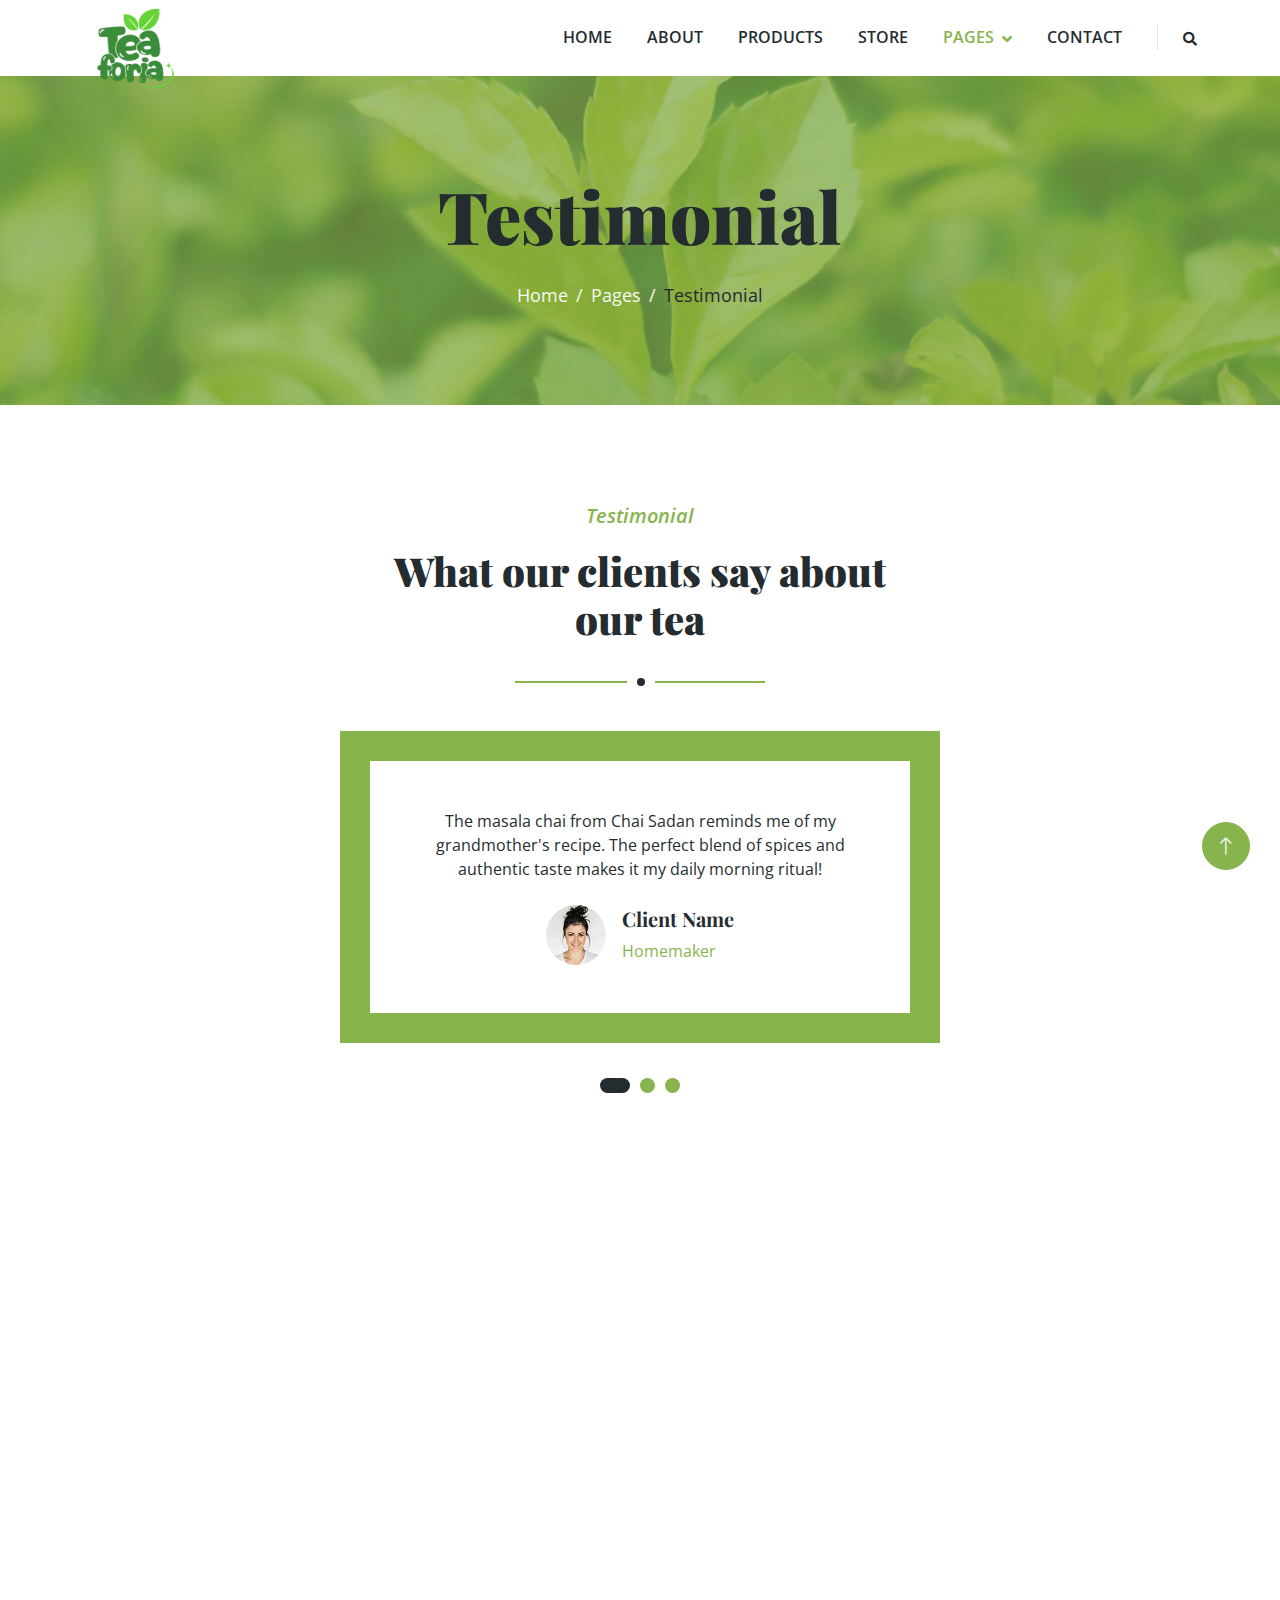
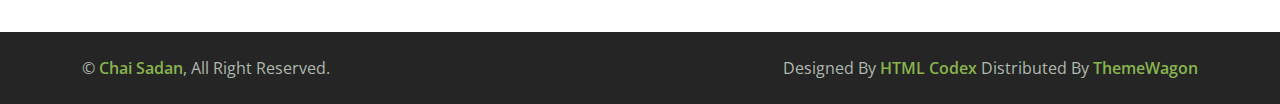
<file: testimonial.html>
<!DOCTYPE html>
<html lang="en">

<head>
    <meta charset="utf-8">
    <title>Chai Sadan - Tea Shop Website Template</title>
    <meta content="width=device-width, initial-scale=1.0" name="viewport">
    <meta content="" name="keywords">
    <meta content="" name="description">

    <!-- Favicon -->
    <link href="img/favicon.ico" rel="icon">

    <!-- Google Web Fonts -->
    <link rel="preconnect" href="https://fonts.googleapis.com">
    <link rel="preconnect" href="https://fonts.gstatic.com" crossorigin>
    <link
        href="https://fonts.googleapis.com/css2?family=Open+Sans:wght@400;600&family=Playfair+Display:wght@700;900&display=swap"
        rel="stylesheet">

    <!-- Icon Font Stylesheet -->
    <link href="https://cdnjs.cloudflare.com/ajax/libs/font-awesome/5.10.0/css/all.min.css" rel="stylesheet">
    <link href="https://cdn.jsdelivr.net/npm/bootstrap-icons@1.4.1/font/bootstrap-icons.css" rel="stylesheet">

    <!-- Libraries Stylesheet -->
    <link href="lib/animate/animate.min.css" rel="stylesheet">
    <link href="lib/owlcarousel/assets/owl.carousel.min.css" rel="stylesheet">

    <!-- Customized Bootstrap Stylesheet -->
    <link href="css/bootstrap.min.css" rel="stylesheet">

    <!-- Template Stylesheet -->
    <link href="css/style.css" rel="stylesheet">
</head>

<body>
    <!-- Spinner Start -->
    <div id="spinner"
        class="show bg-white position-fixed translate-middle w-100 vh-100 top-50 start-50 d-flex align-items-center justify-content-center">
        <div class="spinner-border text-primary" role="status" style="width: 3rem; height: 3rem;"></div>
    </div>
    <!-- Spinner End -->


    <!-- Navbar Start -->
    <div class="container-fluid bg-white sticky-top">
        <div class="container">
            <nav class="navbar navbar-expand-lg bg-white navbar-light py-2 py-lg-0">
                <a href="index.html" class="navbar-brand">
                    <img class="img-fluid" src="img/tea-removebg-preview.png" alt="Chai Sadan"
                        style="max-height: 100px;">
                </a>
                <button type="button" class="navbar-toggler ms-auto me-0" data-bs-toggle="collapse"
                    data-bs-target="#navbarCollapse">
                    <span class="navbar-toggler-icon"></span>
                </button>
                <div class="collapse navbar-collapse" id="navbarCollapse">
                    <div class="navbar-nav ms-auto">
                        <a href="index.html" class="nav-item nav-link">Home</a>
                        <a href="about.html" class="nav-item nav-link">About</a>
                        <a href="product.html" class="nav-item nav-link">Products</a>
                        <a href="store.html" class="nav-item nav-link">Store</a>
                        <div class="nav-item dropdown">
                            <a href="#" class="nav-link dropdown-toggle active" data-bs-toggle="dropdown">Pages</a>
                            <div class="dropdown-menu bg-light rounded-0 m-0">
                                <a href="feature.html" class="dropdown-item">Features</a>
                                <a href="blog.html" class="dropdown-item">Blog Article</a>
                                <a href="testimonial.html" class="dropdown-item active">Testimonial</a>
                                <a href="404.html" class="dropdown-item">404 Page</a>
                            </div>
                        </div>
                        <a href="contact.html" class="nav-item nav-link">Contact</a>
                    </div>
                    <div class="border-start ps-4 d-none d-lg-block">
                        <button type="button" class="btn btn-sm p-0"><i class="fa fa-search"></i></button>
                    </div>
                </div>
            </nav>
        </div>
    </div>
    <!-- Navbar End -->


    <!-- Page Header Start -->
    <div class="container-fluid page-header py-5 mb-5 wow fadeIn" data-wow-delay="0.1s">
        <div class="container text-center py-5">
            <h1 class="display-2 text-dark mb-4 animated slideInDown">Testimonial</h1>
            <nav aria-label="breadcrumb animated slideInDown">
                <ol class="breadcrumb justify-content-center mb-0">
                    <li class="breadcrumb-item"><a href="#">Home</a></li>
                    <li class="breadcrumb-item"><a href="#">Pages</a></li>
                    <li class="breadcrumb-item text-dark" aria-current="page">Testimonial</li>
                </ol>
            </nav>
        </div>
    </div>
    <!-- Page Header End -->


    <!-- Testimonial Start -->
    <div class="container-fluid py-5">
        <div class="container">
            <div class="section-title text-center mx-auto wow fadeInUp" data-wow-delay="0.1s" style="max-width: 500px;">
                <p class="fs-5 fw-medium fst-italic text-primary">Testimonial</p>
                <h1 class="display-6">What our clients say about our tea</h1>
            </div>
            <div class="owl-carousel testimonial-carousel wow fadeInUp" data-wow-delay="0.5s">
                <div class="testimonial-item p-4 p-lg-5">
                    <p class="mb-4">The masala chai from Chai Sadan reminds me of my grandmother's recipe. The perfect
                        blend of spices and
                        authentic taste makes it my daily morning ritual!</p>
                    <div class="d-flex align-items-center justify-content-center">
                        <img class="img-fluid flex-shrink-0" src="img/testimonial-1.jpg" alt="">
                        <div class="text-start ms-3">
                            <h5>Client Name</h5>
                            <span class="text-primary">Homemaker</span>
                        </div>
                    </div>
                </div>
                <div class="testimonial-item p-4 p-lg-5">
                    <p class="mb-4">I've tried many brands, but Chai Sadan's Assam tea is unmatched. Rich flavor,
                        perfect aroma,
                        and great value for money. Highly recommended!</p>
                    <div class="d-flex align-items-center justify-content-center">
                        <img class="img-fluid flex-shrink-0" src="img/testimonial-2.jpg" alt="">
                        <div class="text-start ms-3">
                            <h5>Client Name</h5>
                            <span class="text-primary">Bussiness Owner</span>
                        </div>
                    </div>
                </div>
                <div class="testimonial-item p-4 p-lg-5">
                    <p class="mb-4">The Kashmiri Kahwa is absolutely divine! Perfect for cold evenings. Chai Sadan has
                        become
                        our family's trusted tea supplier.</p>
                    <div class="d-flex align-items-center justify-content-center">
                        <img class="img-fluid flex-shrink-0" src="img/testimonial-3.jpg" alt="">
                        <div class="text-start ms-3">
                            <h5>Client Name</h5>
                            <span class="text-primary">Teacher</span>
                        </div>
                    </div>
                </div>
            </div>
        </div>
    </div>
    <!-- Testimonial End -->

    <!-- Footer Start -->
    <div class="container-fluid bg-dark footer mt-5 py-5 wow fadeIn" data-wow-delay="0.1s">
        <div class="container py-5">
            <div class="row g-5">
                <div class="col-lg-3 col-md-6">
                    <h4 class="text-primary mb-4">Our Office</h4>
                    <p class="mb-2"><i class="fa fa-map-marker-alt text-primary me-3"></i>Shop No. 12, Tea Market,
                        Darjeeling, West Bengal - 734101, India</p>
                    <p class="mb-2"><i class="fa fa-phone-alt text-primary me-3"></i>+91 98765 43210</p>
                    <p class="mb-2"><i class="fa fa-envelope text-primary me-3"></i>info@chaisadan.in</p>
                    <div class="d-flex pt-3">
                        <a class="btn btn-square btn-primary rounded-circle me-2" href=""><i
                                class="fab fa-twitter"></i></a>
                        <a class="btn btn-square btn-primary rounded-circle me-2" href=""><i
                                class="fab fa-facebook-f"></i></a>
                        <a class="btn btn-square btn-primary rounded-circle me-2" href=""><i
                                class="fab fa-youtube"></i></a>
                        <a class="btn btn-square btn-primary rounded-circle me-2" href=""><i
                                class="fab fa-linkedin-in"></i></a>
                    </div>
                </div>
                <div class="col-lg-3 col-md-6">
                    <h4 class="text-primary mb-4">Quick Links</h4>
                    <a class="btn btn-link" href="">About Us</a>
                    <a class="btn btn-link" href="">Contact Us</a>
                    <a class="btn btn-link" href="">Our Services</a>
                    <a class="btn btn-link" href="">Terms & Condition</a>
                    <a class="btn btn-link" href="">Support</a>
                </div>
                <div class="col-lg-3 col-md-6">
                    <h4 class="text-primary mb-4">Business Hours</h4>
                    <p class="mb-1">Monday - Friday</p>
                    <h6 class="text-light">09:00 am - 07:00 pm</h6>
                    <p class="mb-1">Saturday</p>
                    <h6 class="text-light">09:00 am - 12:00 pm</h6>
                    <p class="mb-1">Sunday</p>
                    <h6 class="text-light">Closed</h6>
                </div>
                <div class="col-lg-3 col-md-6">
                    <h4 class="text-primary mb-4">Newsletter</h4>
                    <p>Dolor amet sit justo amet elitr clita ipsum elitr est.</p>
                    <div class="position-relative w-100">
                        <input class="form-control bg-transparent w-100 py-3 ps-4 pe-5" type="text"
                            placeholder="Your email">
                        <button type="button"
                            class="btn btn-primary py-2 position-absolute top-0 end-0 mt-2 me-2">SignUp</button>
                    </div>
                </div>
            </div>
        </div>
    </div>
    <!-- Footer End -->


    <!-- Copyright Start -->
    <div class="container-fluid copyright py-4">
        <div class="container">
            <div class="row">
                <div class="col-md-6 text-center text-md-start mb-3 mb-md-0">
                    &copy; <a class="fw-medium" href="#">Chai Sadan</a>, All Right Reserved.
                </div>
                <div class="col-md-6 text-center text-md-end">
                    <!--/*** This template is free as long as you keep the footer author’s credit link/attribution link/backlink. If you'd like to use the template without the footer author’s credit link/attribution link/backlink, you can purchase the Credit Removal License from "https://htmlcodex.com/credit-removal". Thank you for your support. ***/-->
                    Designed By <a class="fw-medium" href="https://htmlcodex.com">HTML Codex</a> Distributed By <a
                        class="fw-medium" href="https://themewagon.com">ThemeWagon</a>
                </div>
            </div>
        </div>
    </div>
    <!-- Copyright End -->


    <!-- Back to Top -->
    <a href="#" class="btn btn-lg btn-primary btn-lg-square rounded-circle back-to-top"><i
            class="bi bi-arrow-up"></i></a>


    <!-- JavaScript Libraries -->
    <script src="https://ajax.googleapis.com/ajax/libs/jquery/3.6.1/jquery.min.js"></script>
    <script src="https://cdn.jsdelivr.net/npm/bootstrap@5.0.0/dist/js/bootstrap.bundle.min.js"></script>
    <script src="lib/wow/wow.min.js"></script>
    <script src="lib/easing/easing.min.js"></script>
    <script src="lib/waypoints/waypoints.min.js"></script>
    <script src="lib/owlcarousel/owl.carousel.min.js"></script>

    <!-- Template Javascript -->
    <script src="js/main.js"></script>
</body>

</html>
</file>
<file: css/style.css>
/********** Template CSS **********/
:root {
    --primary: #88B44E;
    --secondary: #FB9F38;
    --light: #F5F8F2;
    --dark: #252C30;
}

.back-to-top {
    position: fixed;
    display: none;
    right: 30px;
    bottom: 30px;
    z-index: 99;
}

.fw-medium {
    font-weight: 600;
}

.fw-bold {
    font-weight: 700;
}

.fw-black {
    font-weight: 900;
}


/*** Spinner ***/
#spinner {
    opacity: 0;
    visibility: hidden;
    transition: opacity .5s ease-out, visibility 0s linear .5s;
    z-index: 99999;
}

#spinner.show {
    transition: opacity .5s ease-out, visibility 0s linear 0s;
    visibility: visible;
    opacity: 1;
}


/*** Button ***/
.btn {
    transition: .5s;
    font-weight: 500;
}

.btn-primary,
.btn-outline-primary:hover {
    color: var(--light);
}

.btn-secondary,
.btn-outline-secondary:hover {
    color: var(--dark);
}

.btn-square {
    width: 38px;
    height: 38px;
}

.btn-sm-square {
    width: 32px;
    height: 32px;
}

.btn-lg-square {
    width: 48px;
    height: 48px;
}

.btn-square,
.btn-sm-square,
.btn-lg-square {
    padding: 0;
    display: flex;
    align-items: center;
    justify-content: center;
    font-weight: normal;
}


/*** Navbar ***/
.sticky-top {
    top: -150px;
    transition: .5s;
}

.navbar .navbar-brand {
    position: absolute;
    padding: 0;
    width: 170px;
    height: 135px;
    top: 0;
    left: 0;
}

.navbar .navbar-nav .nav-link {
    margin-right: 35px;
    padding: 25px 0;
    color: var(--dark);
    font-weight: 600;
    text-transform: uppercase;
    outline: none;
}

.navbar .navbar-nav .nav-link:hover,
.navbar .navbar-nav .nav-link.active {
    color: var(--primary);
}

.navbar .dropdown-toggle::after {
    border: none;
    content: "\f107";
    font-family: "Font Awesome 5 Free";
    font-weight: 900;
    vertical-align: middle;
    margin-left: 8px;
}

@media (max-width: 991.98px) {
    .navbar .navbar-brand {
        width: 126px;
        height: 100px;
    }

    .navbar .navbar-nav .nav-link  {
        margin-right: 0;
        padding: 10px 0;
    }

    .navbar .navbar-nav {
        margin-top: 75px;
        border-top: 1px solid #EEEEEE;
    }
}

@media (min-width: 992px) {
    .navbar .nav-item .dropdown-menu {
        display: block;
        border: none;
        margin-top: 0;
        top: 150%;
        opacity: 0;
        visibility: hidden;
        transition: .5s;
    }

    .navbar .nav-item:hover .dropdown-menu {
        top: 100%;
        visibility: visible;
        transition: .5s;
        opacity: 1;
    }
}


/*** Header ***/
.carousel-caption {
    top: 0;
    left: 0;
    right: 0;
    bottom: 0;
    display: flex;
    align-items: center;
    background: rgba(136, 180, 78, .7);
    z-index: 1;
}

.carousel-control-prev,
.carousel-control-next {
    width: 15%;
}

.carousel-control-prev-icon,
.carousel-control-next-icon {
    width: 3.5rem;
    height: 3.5rem;
    border-radius: 3.5rem;
    background-color: var(--dark);
    border: 15px solid var(--dark);
}

@media (max-width: 768px) {
    #header-carousel .carousel-item {
        position: relative;
        min-height: 450px;
    }
    
    #header-carousel .carousel-item img {
        position: absolute;
        width: 100%;
        height: 100%;
        object-fit: cover;
    }
}

.page-header {
    background: linear-gradient(rgba(136, 180, 78, .7), rgba(136, 180, 78, .7)), url(../img/carousel-1.jpg) center center no-repeat;
    background-size: cover;
}

.page-header .breadcrumb-item+.breadcrumb-item::before {
    color: var(--light);
}

.page-header .breadcrumb-item,
.page-header .breadcrumb-item a {
    font-size: 18px;
    color: var(--light);
}


/*** Section Title ***/
.section-title {
    position: relative;
    margin-bottom: 3rem;
    padding-bottom: 2rem;
}

.section-title::before {
    position: absolute;
    content: "";
    width: 50%;
    height: 2px;
    bottom: 0;
    left: 0;
    background: var(--primary);
}

.section-title::after {
    position: absolute;
    content: "";
    width: 28px;
    height: 28px;
    bottom: -13px;
    left: calc(25% - 13px);
    background: var(--dark);
    border: 10px solid #FFFFFF;
    border-radius: 28px;
}

.section-title.text-center::before {
    left: 25%;
}

.section-title.text-center::after {
    left: calc(50% - 13px);
}


/*** Products ***/
.product {
    background: linear-gradient(rgba(136, 180, 78, .1), rgba(136, 180, 78, .1)), url(../img/product-bg.png) left bottom no-repeat;
    background-size: auto;
}

.product-carousel .owl-nav {
    display: flex;
    justify-content: center;
    margin-top: 30px;
}

.product-carousel .owl-nav .owl-prev,
.product-carousel .owl-nav .owl-next {
    margin: 0 10px;
    width: 55px;
    height: 55px;
    display: flex;
    align-items: center;
    justify-content: center;
    color: #FFFFFF;
    background: var(--primary);
    border-radius: 55px;
    box-shadow: 0 0 45px rgba(0, 0, 0, .15);
    font-size: 25px;
    transition: .5s;
}

.product-carousel .owl-nav .owl-prev:hover,
.product-carousel .owl-nav .owl-next:hover {
    background: #FFFFFF;
    color: var(--primary);
}


/*** About ***/
.video {
    background: linear-gradient(rgba(136, 180, 78, .85), rgba(136, 180, 78, .85)), url(../img/video-bg.jpg) center center no-repeat;
    background-size: cover;
}

.btn-play {
    position: relative;
    display: block;
    box-sizing: content-box;
    width: 65px;
    height: 75px;
    border-radius: 100%;
    border: none;
    outline: none !important;
    padding: 28px 30px 30px 38px;
    background: #FFFFFF;
}

.btn-play:before {
    content: "";
    position: absolute;
    z-index: 0;
    left: 50%;
    top: 50%;
    transform: translateX(-50%) translateY(-50%);
    display: block;
    width: 120px;
    height: 120px;
    background: #FFFFFF;
    border-radius: 100%;
    animation: pulse-border 1500ms ease-out infinite;
}

.btn-play:after {
    content: "";
    position: absolute;
    z-index: 1;
    left: 50%;
    top: 50%;
    transform: translateX(-50%) translateY(-50%);
    display: block;
    width: 120px;
    height: 120px;
    background: #FFFFFF;
    border-radius: 100%;
    transition: all 200ms;
}

.btn-play span {
    display: block;
    position: relative;
    z-index: 3;
    width: 0;
    height: 0;
    left: 13px;
    border-left: 40px solid var(--primary);
    border-top: 28px solid transparent;
    border-bottom: 28px solid transparent;
}

@keyframes pulse-border {
    0% {
        transform: translateX(-50%) translateY(-50%) translateZ(0) scale(1);
        opacity: 1;
    }

    100% {
        transform: translateX(-50%) translateY(-50%) translateZ(0) scale(2);
        opacity: 0;
    }
}

.modal-video .modal-dialog {
    position: relative;
    max-width: 800px;
    margin: 60px auto 0 auto;
}

.modal-video .modal-body {
    position: relative;
    padding: 0px;
}

.modal-video .close {
    position: absolute;
    width: 30px;
    height: 30px;
    right: 0px;
    top: -30px;
    z-index: 999;
    font-size: 30px;
    font-weight: normal;
    color: #FFFFFF;
    background: #000000;
    opacity: 1;
}


/*** Store ***/
.store-item .store-overlay {
    position: absolute;
    top: 0;
    left: 0;
    width: 100%;
    height: 100%;
    display: flex;
    flex-direction: column;
    align-items: center;
    justify-content: center;
    background: rgba(138, 180, 78, .3);
    opacity: 0;
    transition: .5s;
}

.store-item:hover .store-overlay {
    opacity: 1;
}


/*** Contact ***/
.contact .btn-square {
    width: 100px;
    height: 100px;
    border: 20px solid var(--light);
    background: var(--primary);
    border-radius: 50px;
}


/*** Testimonial ***/
.testimonial {
    background: linear-gradient(rgba(136, 180, 78, .85), rgba(136, 180, 78, .85)), url(../img/testimonial-bg.jpg) center center no-repeat;
    background-size: cover;
}

.testimonial-item {
    margin: 0 auto;
    max-width: 600px;
    text-align: center;
    background: #FFFFFF;
    border: 30px solid var(--primary);
}

.testimonial-item img {
    width: 60px !important;
    height: 60px !important;
    border-radius: 60px;
}

.testimonial-carousel .owl-dots {
    margin-top: 35px;
    display: flex;
    align-items: flex-end;
    justify-content: center;
}

.testimonial-carousel .owl-dot {
    position: relative;
    display: inline-block;
    margin: 0 5px;
    width: 15px;
    height: 15px;
    background: var(--primary);
    border-radius: 15px;
    transition: .5s;
}

.testimonial-carousel .owl-dot.active {
    width: 30px;
    background: var(--dark);
}


/*** Footer ***/
.footer {
    color: #B0B9AE;
}

.footer .btn.btn-link {
    display: block;
    margin-bottom: 5px;
    padding: 0;
    text-align: left;
    color: #B0B9AE;
    font-weight: normal;
    text-transform: capitalize;
    transition: .3s;
}

.footer .btn.btn-link::before {
    position: relative;
    content: "\f105";
    font-family: "Font Awesome 5 Free";
    font-weight: 900;
    color: var(--primary);
    margin-right: 10px;
}

.footer .btn.btn-link:hover {
    color: var(--light);
    letter-spacing: 1px;
    box-shadow: none;
}

.copyright {
    color: #B0B9AE;
}

.copyright {
    background: #252525;
}

.copyright a:hover {
    color: #FFFFFF !important;
}
</file>
